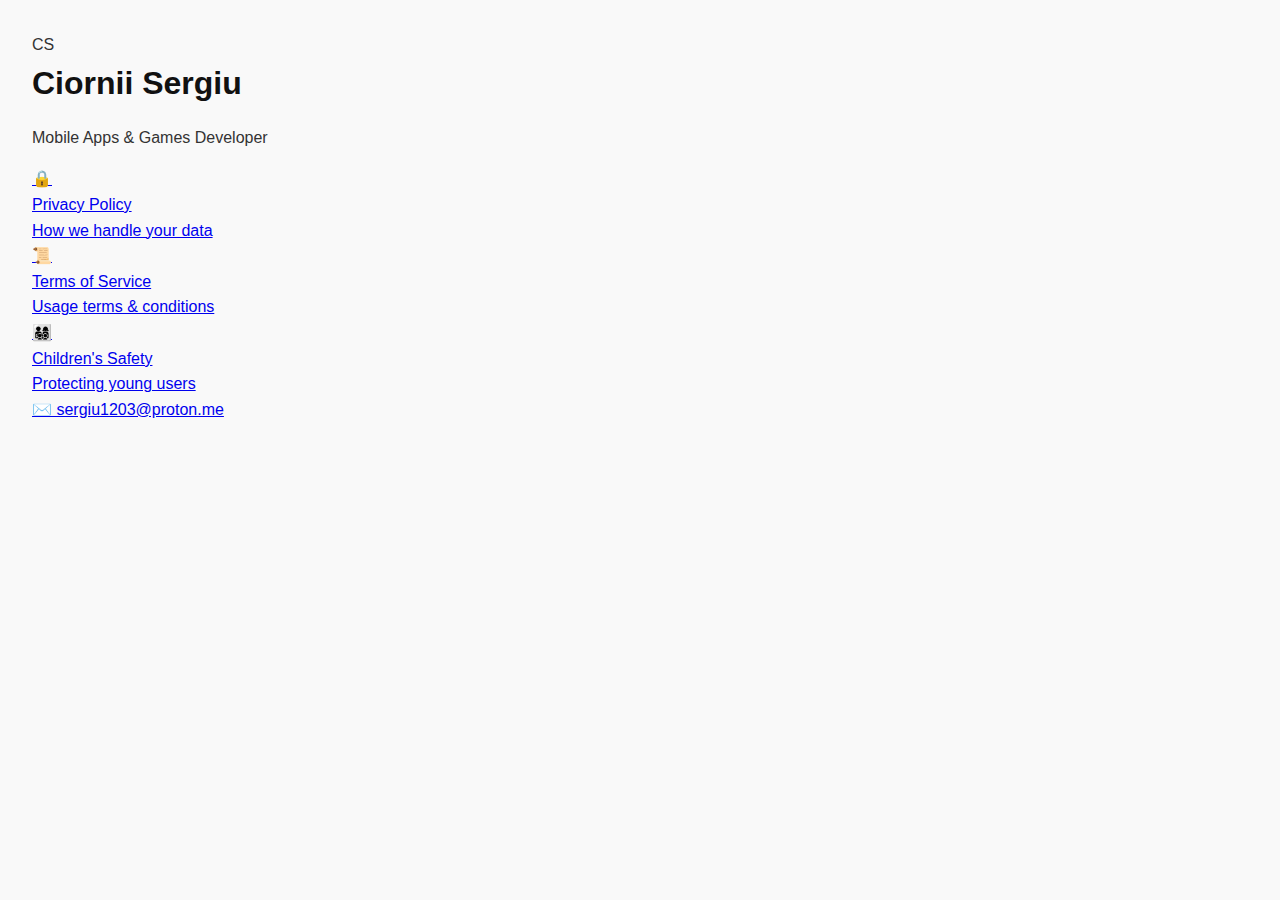
<file: index.html>
<!DOCTYPE html>
<html lang="en">
<head>
    <meta charset="UTF-8">
    <meta name="viewport" content="width=device-width, initial-scale=1.0">
    <title>Ciornii Sergiu - App Developer</title>
    <link rel="stylesheet" href="style.css">
    <link rel="icon" href="data:image/svg+xml,<svg xmlns='http://www.w3.org/2000/svg' viewBox='0 0 100 100'><text y='.9em' font-size='90'>🎮</text></svg>">
</head>
<body>
    <div class="landing">
        <div class="landing-content">
            <div class="avatar">CS</div>
            <h1>Ciornii Sergiu</h1>
            <p class="tagline">Mobile Apps & Games Developer</p>

            <div class="nav-cards">
                <a href="privacy.html" class="nav-card">
                    <div class="icon">🔒</div>
                    <div class="title">Privacy Policy</div>
                    <div class="desc">How we handle your data</div>
                </a>
                <a href="terms.html" class="nav-card">
                    <div class="icon">📜</div>
                    <div class="title">Terms of Service</div>
                    <div class="desc">Usage terms & conditions</div>
                </a>
                <a href="children-safety.html" class="nav-card">
                    <div class="icon">👨‍👩‍👧‍👦</div>
                    <div class="title">Children's Safety</div>
                    <div class="desc">Protecting young users</div>
                </a>
            </div>

            <a href="mailto:sergiu1203@proton.me" class="contact-link">
                <span>✉️</span>
                sergiu1203@proton.me
            </a>
        </div>
    </div>
</body>
</html>
</file>
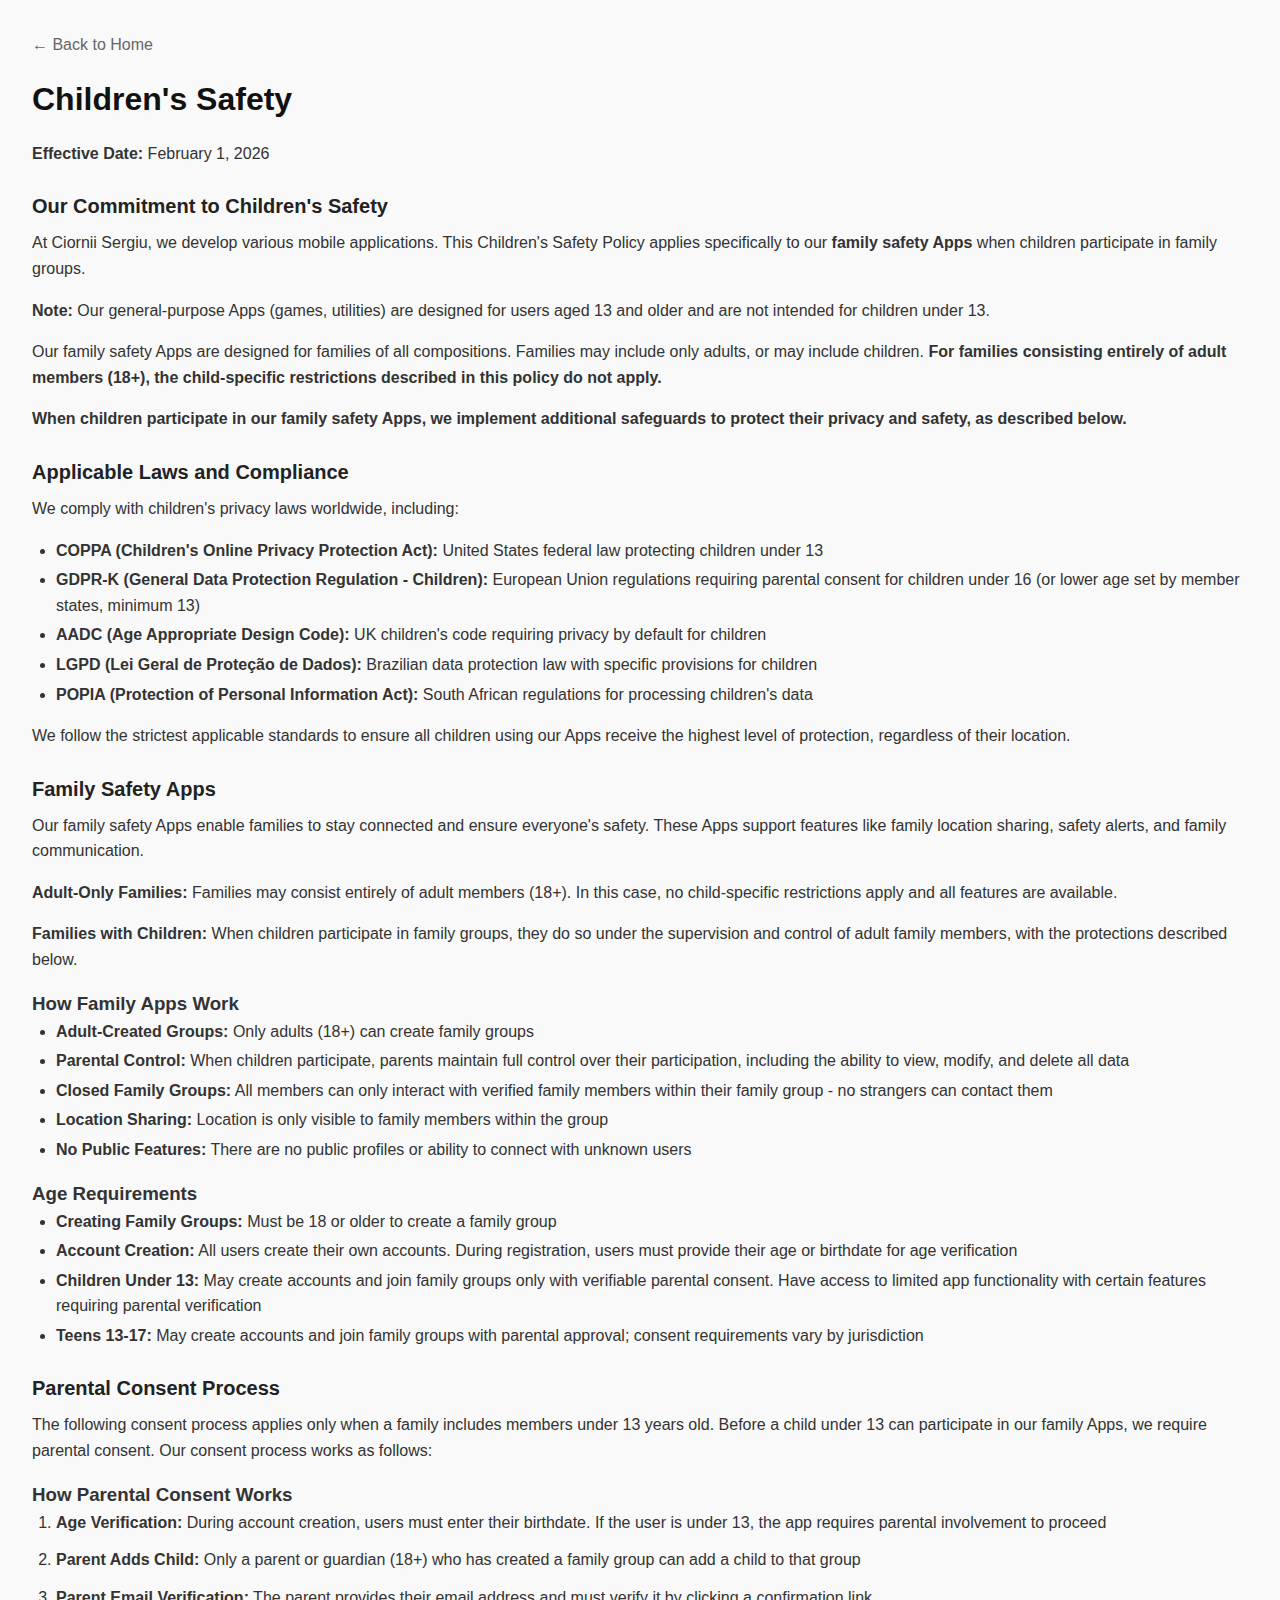
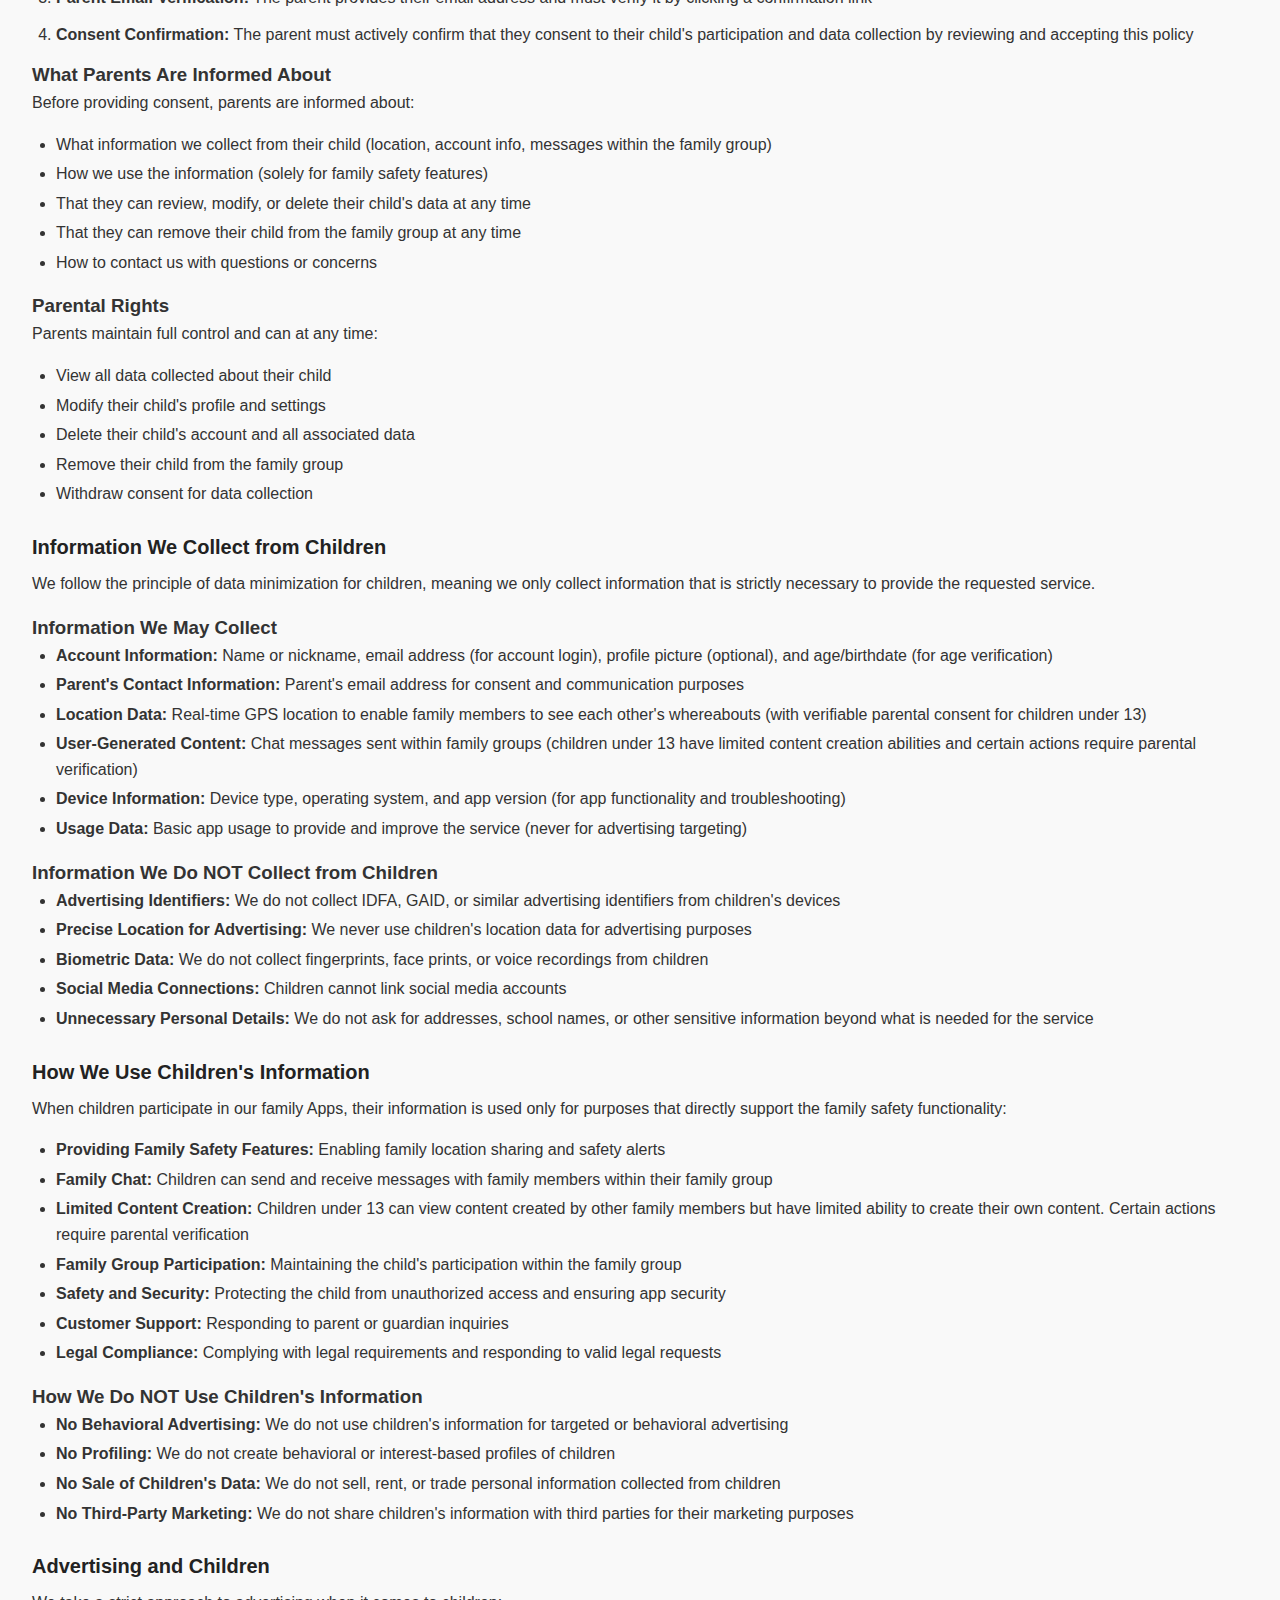
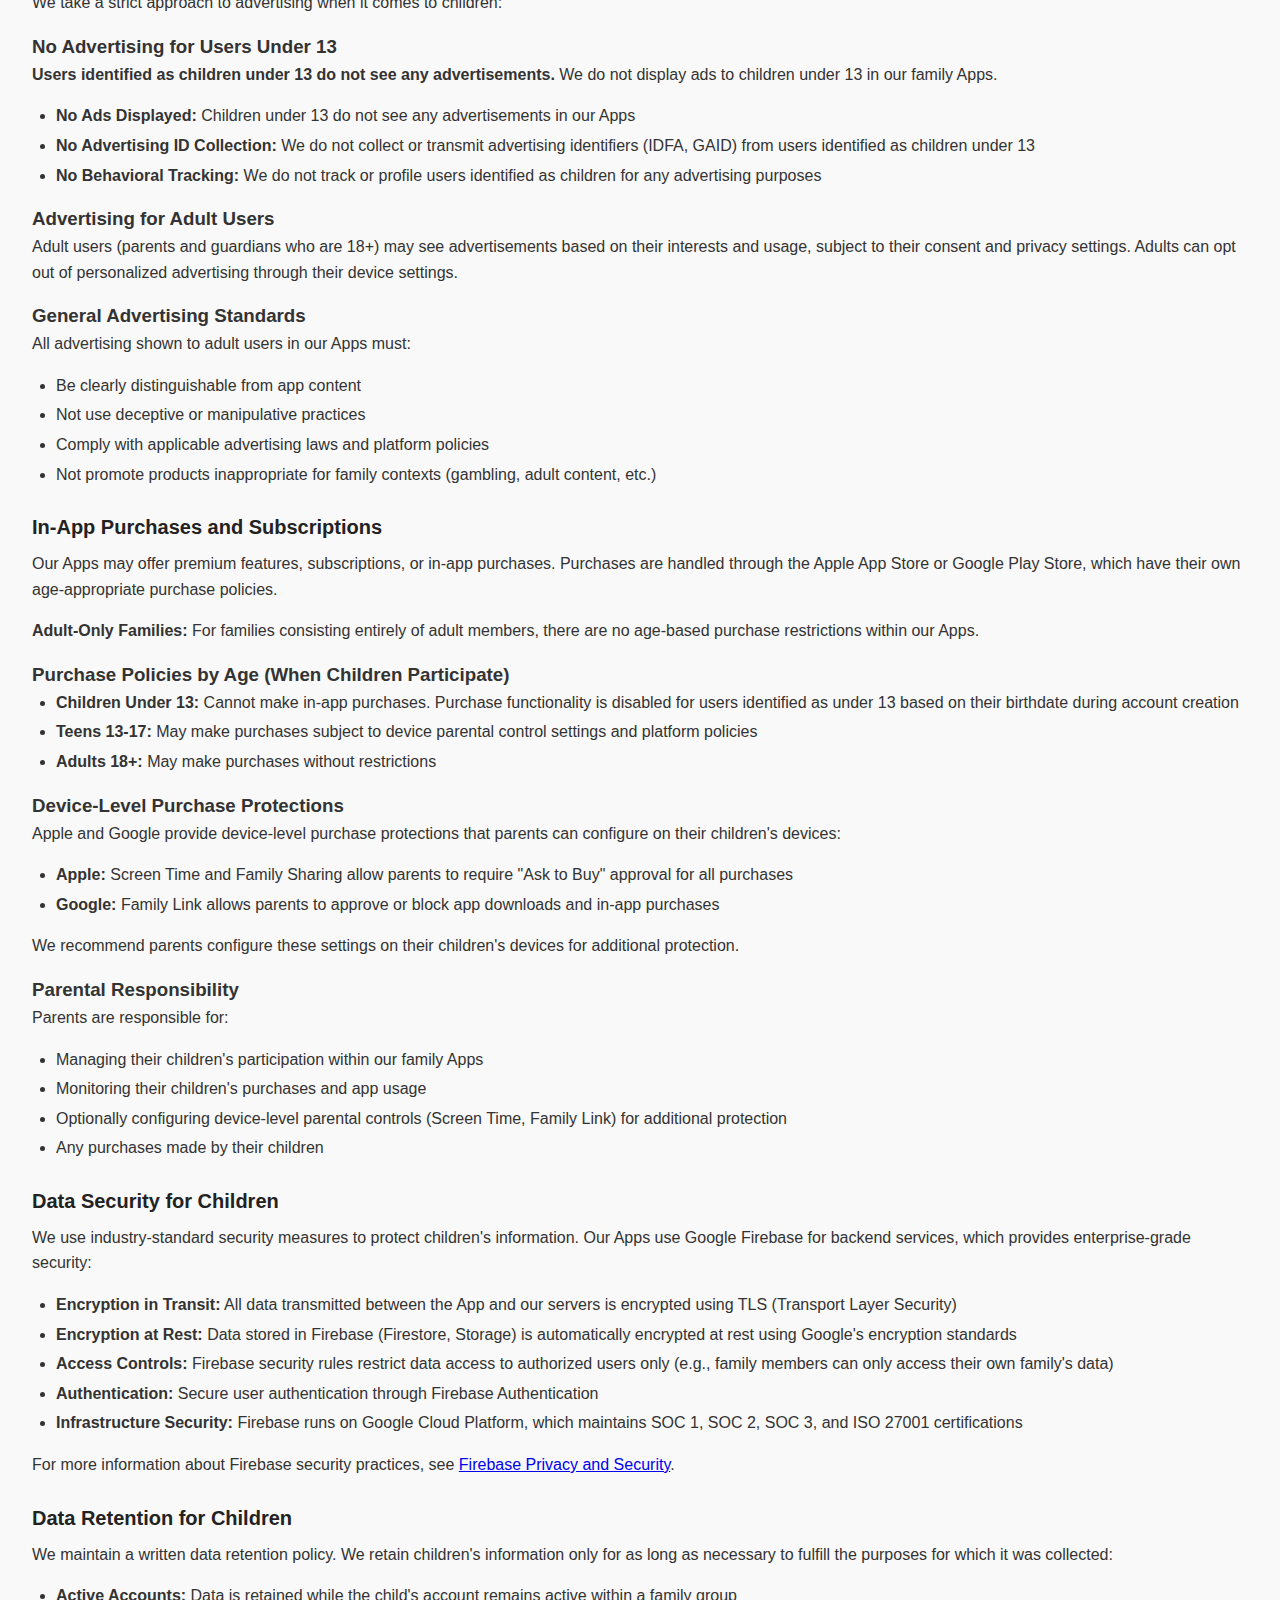
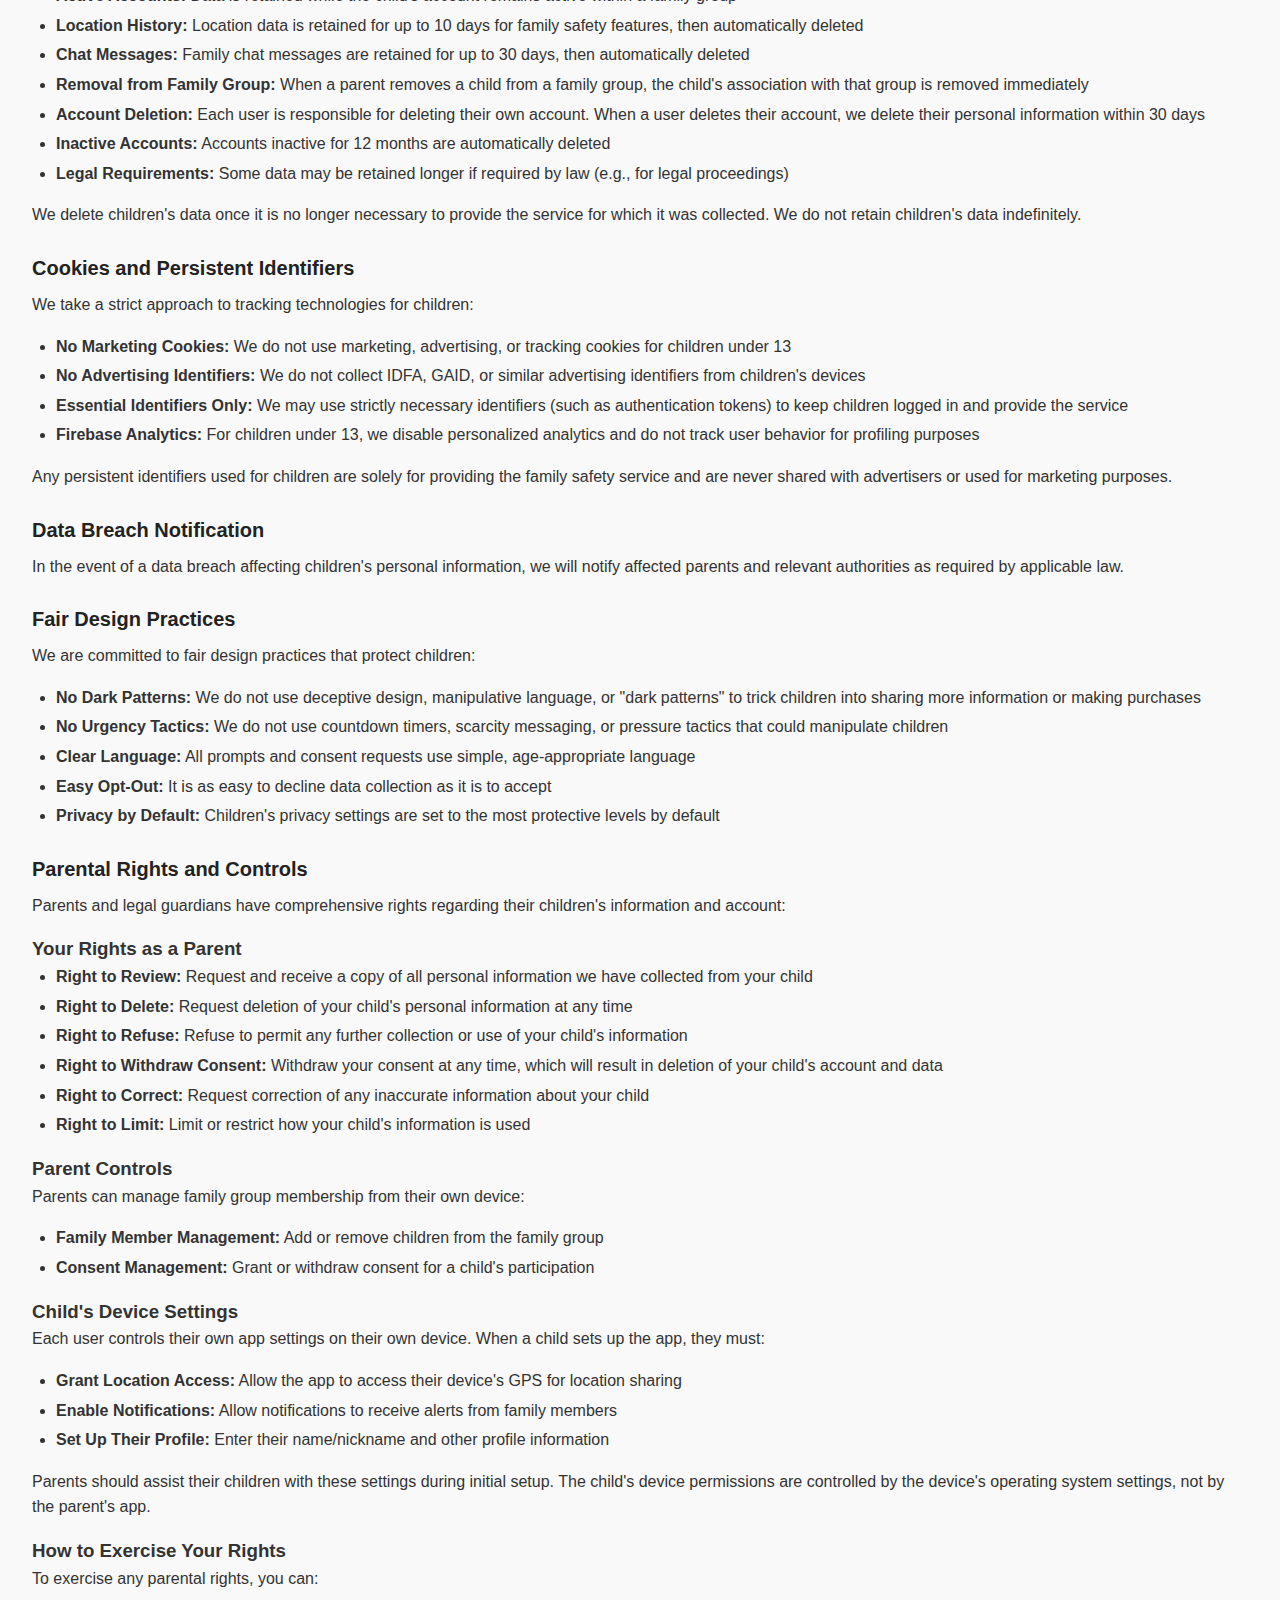
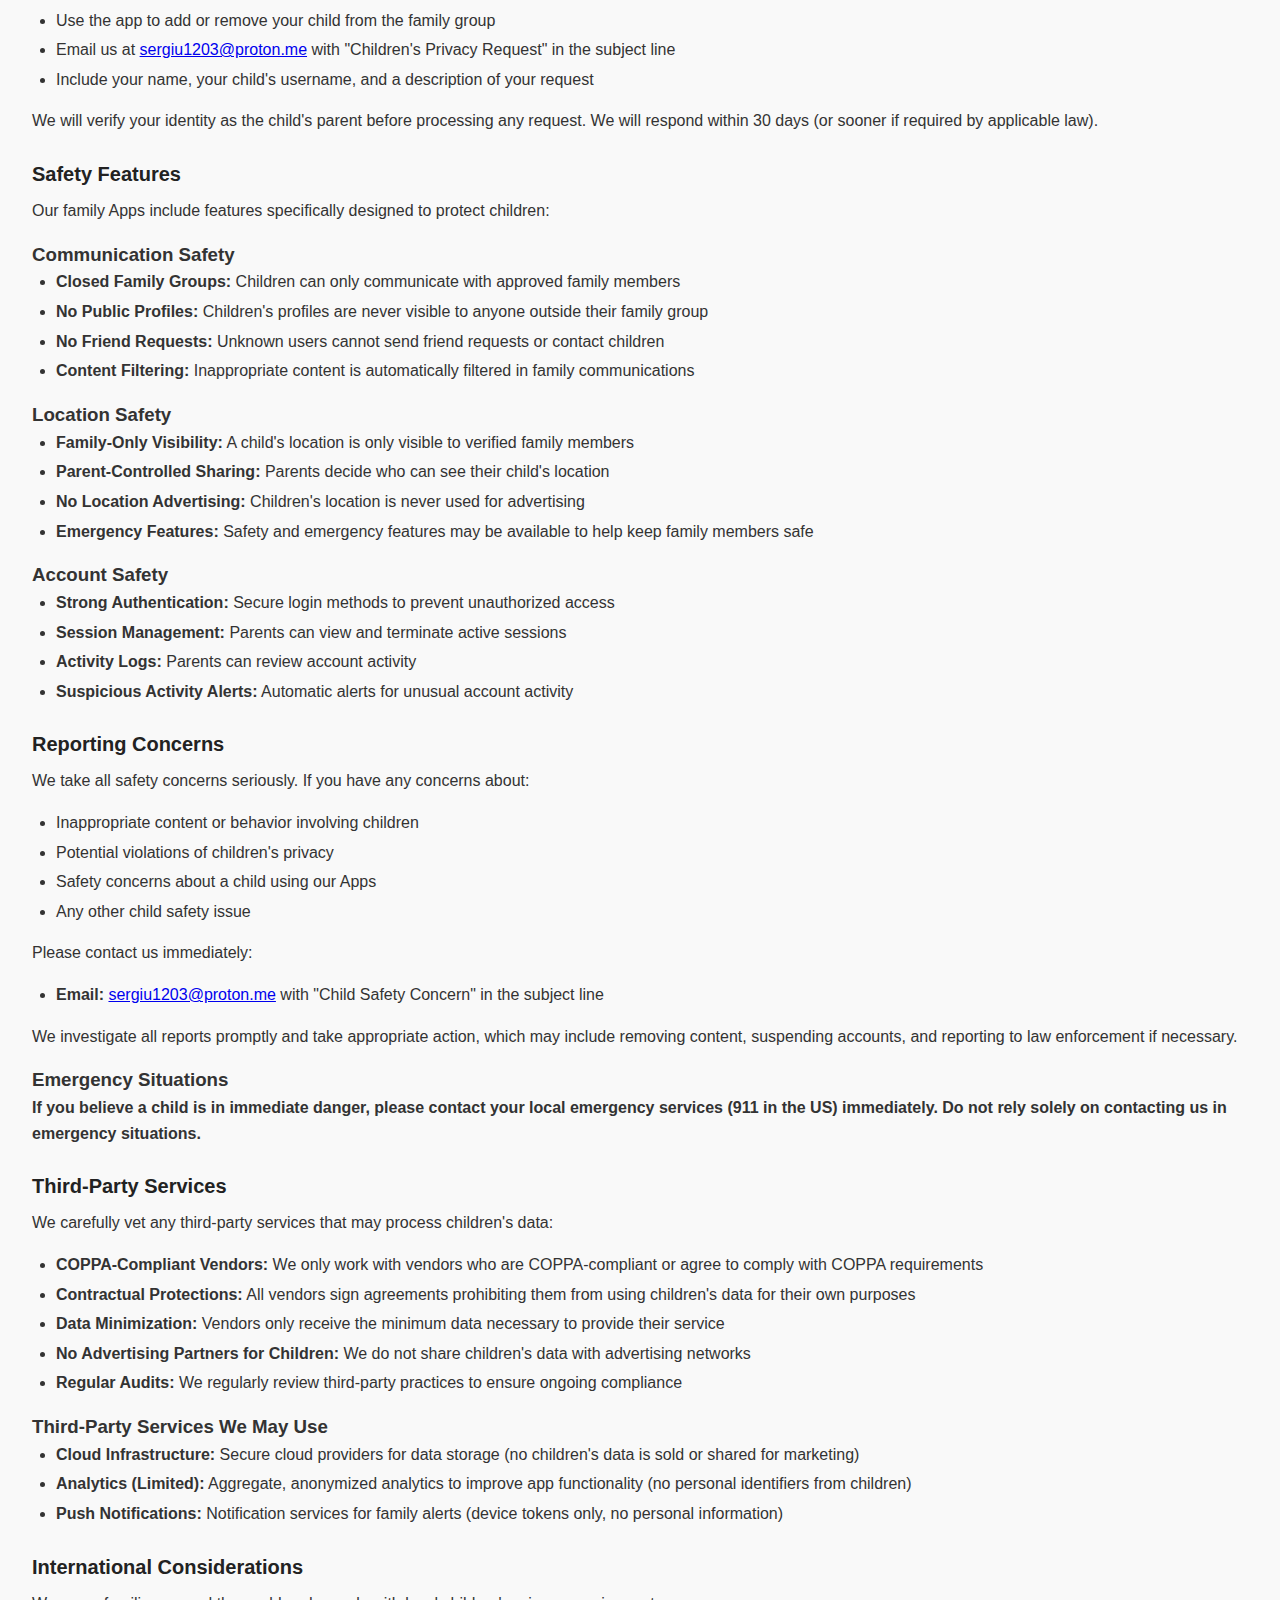
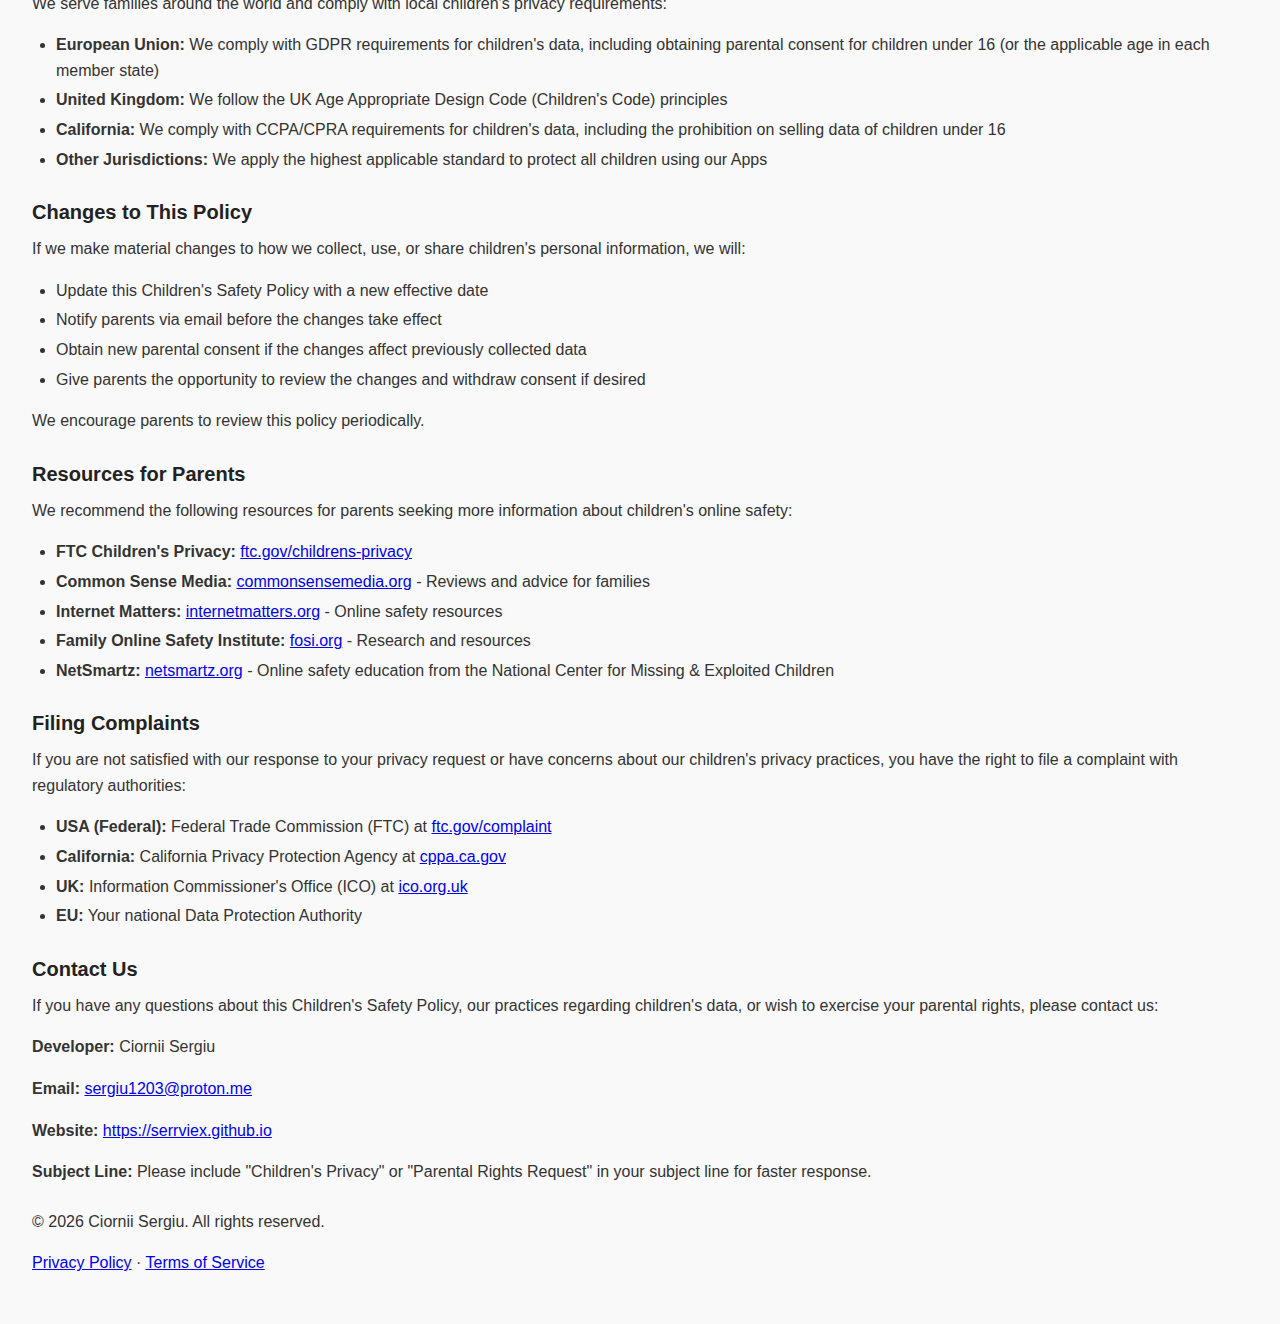
<file: children-safety.html>
<!DOCTYPE html>
<html lang="en">
<head>
    <meta charset="UTF-8">
    <meta name="viewport" content="width=device-width, initial-scale=1.0">
    <title>Children's Safety - Ciornii Sergiu</title>
    <link rel="stylesheet" href="style.css">
    <link rel="icon" href="data:image/svg+xml,<svg xmlns='http://www.w3.org/2000/svg' viewBox='0 0 100 100'><text y='.9em' font-size='90'>👨‍👩‍👧‍👦</text></svg>">
</head>
<body>
    <div class="legal-page">
        <div class="legal-container">
            <header class="legal-header">
                <a href="index.html" class="back-link">← Back to Home</a>
                <h1>Children's Safety</h1>
                <p class="effective-date"><strong>Effective Date:</strong> February 1, 2026</p>
            </header>

            <div class="legal-content">
                <section>
                    <h2>Our Commitment to Children's Safety</h2>
                    <p>At Ciornii Sergiu, we develop various mobile applications. This Children's Safety Policy applies specifically to our <strong>family safety Apps</strong> when children participate in family groups.</p>
                    <p><strong>Note:</strong> Our general-purpose Apps (games, utilities) are designed for users aged 13 and older and are not intended for children under 13.</p>
                    <p>Our family safety Apps are designed for families of all compositions. Families may include only adults, or may include children. <strong>For families consisting entirely of adult members (18+), the child-specific restrictions described in this policy do not apply.</strong></p>
                    <p><strong>When children participate in our family safety Apps, we implement additional safeguards to protect their privacy and safety, as described below.</strong></p>
                </section>

                <section>
                    <h2>Applicable Laws and Compliance</h2>
                    <p>We comply with children's privacy laws worldwide, including:</p>
                    <ul>
                        <li><strong>COPPA (Children's Online Privacy Protection Act):</strong> United States federal law protecting children under 13</li>
                        <li><strong>GDPR-K (General Data Protection Regulation - Children):</strong> European Union regulations requiring parental consent for children under 16 (or lower age set by member states, minimum 13)</li>
                        <li><strong>AADC (Age Appropriate Design Code):</strong> UK children's code requiring privacy by default for children</li>
                        <li><strong>LGPD (Lei Geral de Proteção de Dados):</strong> Brazilian data protection law with specific provisions for children</li>
                        <li><strong>POPIA (Protection of Personal Information Act):</strong> South African regulations for processing children's data</li>
                    </ul>
                    <p>We follow the strictest applicable standards to ensure all children using our Apps receive the highest level of protection, regardless of their location.</p>
                </section>

                <section>
                    <h2>Family Safety Apps</h2>
                    <p>Our family safety Apps enable families to stay connected and ensure everyone's safety. These Apps support features like family location sharing, safety alerts, and family communication.</p>
                    <p><strong>Adult-Only Families:</strong> Families may consist entirely of adult members (18+). In this case, no child-specific restrictions apply and all features are available.</p>
                    <p><strong>Families with Children:</strong> When children participate in family groups, they do so under the supervision and control of adult family members, with the protections described below.</p>

                    <h3>How Family Apps Work</h3>
                    <ul>
                        <li><strong>Adult-Created Groups:</strong> Only adults (18+) can create family groups</li>
                        <li><strong>Parental Control:</strong> When children participate, parents maintain full control over their participation, including the ability to view, modify, and delete all data</li>
                        <li><strong>Closed Family Groups:</strong> All members can only interact with verified family members within their family group - no strangers can contact them</li>
                        <li><strong>Location Sharing:</strong> Location is only visible to family members within the group</li>
                        <li><strong>No Public Features:</strong> There are no public profiles or ability to connect with unknown users</li>
                    </ul>

                    <h3>Age Requirements</h3>
                    <ul>
                        <li><strong>Creating Family Groups:</strong> Must be 18 or older to create a family group</li>
                        <li><strong>Account Creation:</strong> All users create their own accounts. During registration, users must provide their age or birthdate for age verification</li>
                        <li><strong>Children Under 13:</strong> May create accounts and join family groups only with verifiable parental consent. Have access to limited app functionality with certain features requiring parental verification</li>
                        <li><strong>Teens 13-17:</strong> May create accounts and join family groups with parental approval; consent requirements vary by jurisdiction</li>
                    </ul>
                </section>

                <section>
                    <h2>Parental Consent Process</h2>
                    <p>The following consent process applies only when a family includes members under 13 years old. Before a child under 13 can participate in our family Apps, we require parental consent. Our consent process works as follows:</p>

                    <h3>How Parental Consent Works</h3>
                    <ol style="list-style: decimal; padding-left: 1.5rem;">
                        <li style="margin-bottom: 0.75rem;"><strong>Age Verification:</strong> During account creation, users must enter their birthdate. If the user is under 13, the app requires parental involvement to proceed</li>
                        <li style="margin-bottom: 0.75rem;"><strong>Parent Adds Child:</strong> Only a parent or guardian (18+) who has created a family group can add a child to that group</li>
                        <li style="margin-bottom: 0.75rem;"><strong>Parent Email Verification:</strong> The parent provides their email address and must verify it by clicking a confirmation link</li>
                        <li style="margin-bottom: 0.75rem;"><strong>Consent Confirmation:</strong> The parent must actively confirm that they consent to their child's participation and data collection by reviewing and accepting this policy</li>
                    </ol>

                    <h3>What Parents Are Informed About</h3>
                    <p>Before providing consent, parents are informed about:</p>
                    <ul>
                        <li>What information we collect from their child (location, account info, messages within the family group)</li>
                        <li>How we use the information (solely for family safety features)</li>
                        <li>That they can review, modify, or delete their child's data at any time</li>
                        <li>That they can remove their child from the family group at any time</li>
                        <li>How to contact us with questions or concerns</li>
                    </ul>

                    <h3>Parental Rights</h3>
                    <p>Parents maintain full control and can at any time:</p>
                    <ul>
                        <li>View all data collected about their child</li>
                        <li>Modify their child's profile and settings</li>
                        <li>Delete their child's account and all associated data</li>
                        <li>Remove their child from the family group</li>
                        <li>Withdraw consent for data collection</li>
                    </ul>
                </section>

                <section>
                    <h2>Information We Collect from Children</h2>
                    <p>We follow the principle of data minimization for children, meaning we only collect information that is strictly necessary to provide the requested service.</p>

                    <h3>Information We May Collect</h3>
                    <ul>
                        <li><strong>Account Information:</strong> Name or nickname, email address (for account login), profile picture (optional), and age/birthdate (for age verification)</li>
                        <li><strong>Parent's Contact Information:</strong> Parent's email address for consent and communication purposes</li>
                        <li><strong>Location Data:</strong> Real-time GPS location to enable family members to see each other's whereabouts (with verifiable parental consent for children under 13)</li>
                        <li><strong>User-Generated Content:</strong> Chat messages sent within family groups (children under 13 have limited content creation abilities and certain actions require parental verification)</li>
                        <li><strong>Device Information:</strong> Device type, operating system, and app version (for app functionality and troubleshooting)</li>
                        <li><strong>Usage Data:</strong> Basic app usage to provide and improve the service (never for advertising targeting)</li>
                    </ul>

                    <h3>Information We Do NOT Collect from Children</h3>
                    <ul>
                        <li><strong>Advertising Identifiers:</strong> We do not collect IDFA, GAID, or similar advertising identifiers from children's devices</li>
                        <li><strong>Precise Location for Advertising:</strong> We never use children's location data for advertising purposes</li>
                        <li><strong>Biometric Data:</strong> We do not collect fingerprints, face prints, or voice recordings from children</li>
                        <li><strong>Social Media Connections:</strong> Children cannot link social media accounts</li>
                        <li><strong>Unnecessary Personal Details:</strong> We do not ask for addresses, school names, or other sensitive information beyond what is needed for the service</li>
                    </ul>
                </section>

                <section>
                    <h2>How We Use Children's Information</h2>
                    <p>When children participate in our family Apps, their information is used only for purposes that directly support the family safety functionality:</p>
                    <ul>
                        <li><strong>Providing Family Safety Features:</strong> Enabling family location sharing and safety alerts</li>
                        <li><strong>Family Chat:</strong> Children can send and receive messages with family members within their family group</li>
                        <li><strong>Limited Content Creation:</strong> Children under 13 can view content created by other family members but have limited ability to create their own content. Certain actions require parental verification</li>
                        <li><strong>Family Group Participation:</strong> Maintaining the child's participation within the family group</li>
                        <li><strong>Safety and Security:</strong> Protecting the child from unauthorized access and ensuring app security</li>
                        <li><strong>Customer Support:</strong> Responding to parent or guardian inquiries</li>
                        <li><strong>Legal Compliance:</strong> Complying with legal requirements and responding to valid legal requests</li>
                    </ul>

                    <h3>How We Do NOT Use Children's Information</h3>
                    <ul>
                        <li><strong>No Behavioral Advertising:</strong> We do not use children's information for targeted or behavioral advertising</li>
                        <li><strong>No Profiling:</strong> We do not create behavioral or interest-based profiles of children</li>
                        <li><strong>No Sale of Children's Data:</strong> We do not sell, rent, or trade personal information collected from children</li>
                        <li><strong>No Third-Party Marketing:</strong> We do not share children's information with third parties for their marketing purposes</li>
                    </ul>
                </section>

                <section>
                    <h2>Advertising and Children</h2>
                    <p>We take a strict approach to advertising when it comes to children:</p>

                    <h3>No Advertising for Users Under 13</h3>
                    <p><strong>Users identified as children under 13 do not see any advertisements.</strong> We do not display ads to children under 13 in our family Apps.</p>
                    <ul>
                        <li><strong>No Ads Displayed:</strong> Children under 13 do not see any advertisements in our Apps</li>
                        <li><strong>No Advertising ID Collection:</strong> We do not collect or transmit advertising identifiers (IDFA, GAID) from users identified as children under 13</li>
                        <li><strong>No Behavioral Tracking:</strong> We do not track or profile users identified as children for any advertising purposes</li>
                    </ul>

                    <h3>Advertising for Adult Users</h3>
                    <p>Adult users (parents and guardians who are 18+) may see advertisements based on their interests and usage, subject to their consent and privacy settings. Adults can opt out of personalized advertising through their device settings.</p>

                    <h3>General Advertising Standards</h3>
                    <p>All advertising shown to adult users in our Apps must:</p>
                    <ul>
                        <li>Be clearly distinguishable from app content</li>
                        <li>Not use deceptive or manipulative practices</li>
                        <li>Comply with applicable advertising laws and platform policies</li>
                        <li>Not promote products inappropriate for family contexts (gambling, adult content, etc.)</li>
                    </ul>
                </section>

                <section>
                    <h2>In-App Purchases and Subscriptions</h2>
                    <p>Our Apps may offer premium features, subscriptions, or in-app purchases. Purchases are handled through the Apple App Store or Google Play Store, which have their own age-appropriate purchase policies.</p>
                    <p><strong>Adult-Only Families:</strong> For families consisting entirely of adult members, there are no age-based purchase restrictions within our Apps.</p>

                    <h3>Purchase Policies by Age (When Children Participate)</h3>
                    <ul>
                        <li><strong>Children Under 13:</strong> Cannot make in-app purchases. Purchase functionality is disabled for users identified as under 13 based on their birthdate during account creation</li>
                        <li><strong>Teens 13-17:</strong> May make purchases subject to device parental control settings and platform policies</li>
                        <li><strong>Adults 18+:</strong> May make purchases without restrictions</li>
                    </ul>

                    <h3>Device-Level Purchase Protections</h3>
                    <p>Apple and Google provide device-level purchase protections that parents can configure on their children's devices:</p>
                    <ul>
                        <li><strong>Apple:</strong> Screen Time and Family Sharing allow parents to require "Ask to Buy" approval for all purchases</li>
                        <li><strong>Google:</strong> Family Link allows parents to approve or block app downloads and in-app purchases</li>
                    </ul>
                    <p>We recommend parents configure these settings on their children's devices for additional protection.</p>

                    <h3>Parental Responsibility</h3>
                    <p>Parents are responsible for:</p>
                    <ul>
                        <li>Managing their children's participation within our family Apps</li>
                        <li>Monitoring their children's purchases and app usage</li>
                        <li>Optionally configuring device-level parental controls (Screen Time, Family Link) for additional protection</li>
                        <li>Any purchases made by their children</li>
                    </ul>
                </section>

                <section>
                    <h2>Data Security for Children</h2>
                    <p>We use industry-standard security measures to protect children's information. Our Apps use Google Firebase for backend services, which provides enterprise-grade security:</p>
                    <ul>
                        <li><strong>Encryption in Transit:</strong> All data transmitted between the App and our servers is encrypted using TLS (Transport Layer Security)</li>
                        <li><strong>Encryption at Rest:</strong> Data stored in Firebase (Firestore, Storage) is automatically encrypted at rest using Google's encryption standards</li>
                        <li><strong>Access Controls:</strong> Firebase security rules restrict data access to authorized users only (e.g., family members can only access their own family's data)</li>
                        <li><strong>Authentication:</strong> Secure user authentication through Firebase Authentication</li>
                        <li><strong>Infrastructure Security:</strong> Firebase runs on Google Cloud Platform, which maintains SOC 1, SOC 2, SOC 3, and ISO 27001 certifications</li>
                    </ul>
                    <p>For more information about Firebase security practices, see <a href="https://firebase.google.com/support/privacy" target="_blank">Firebase Privacy and Security</a>.</p>
                </section>

                <section>
                    <h2>Data Retention for Children</h2>
                    <p>We maintain a written data retention policy. We retain children's information only for as long as necessary to fulfill the purposes for which it was collected:</p>
                    <ul>
                        <li><strong>Active Accounts:</strong> Data is retained while the child's account remains active within a family group</li>
                        <li><strong>Location History:</strong> Location data is retained for up to 10 days for family safety features, then automatically deleted</li>
                        <li><strong>Chat Messages:</strong> Family chat messages are retained for up to 30 days, then automatically deleted</li>
                        <li><strong>Removal from Family Group:</strong> When a parent removes a child from a family group, the child's association with that group is removed immediately</li>
                        <li><strong>Account Deletion:</strong> Each user is responsible for deleting their own account. When a user deletes their account, we delete their personal information within 30 days</li>
                        <li><strong>Inactive Accounts:</strong> Accounts inactive for 12 months are automatically deleted</li>
                        <li><strong>Legal Requirements:</strong> Some data may be retained longer if required by law (e.g., for legal proceedings)</li>
                    </ul>
                    <p>We delete children's data once it is no longer necessary to provide the service for which it was collected. We do not retain children's data indefinitely.</p>
                </section>

                <section>
                    <h2>Cookies and Persistent Identifiers</h2>
                    <p>We take a strict approach to tracking technologies for children:</p>
                    <ul>
                        <li><strong>No Marketing Cookies:</strong> We do not use marketing, advertising, or tracking cookies for children under 13</li>
                        <li><strong>No Advertising Identifiers:</strong> We do not collect IDFA, GAID, or similar advertising identifiers from children's devices</li>
                        <li><strong>Essential Identifiers Only:</strong> We may use strictly necessary identifiers (such as authentication tokens) to keep children logged in and provide the service</li>
                        <li><strong>Firebase Analytics:</strong> For children under 13, we disable personalized analytics and do not track user behavior for profiling purposes</li>
                    </ul>
                    <p>Any persistent identifiers used for children are solely for providing the family safety service and are never shared with advertisers or used for marketing purposes.</p>
                </section>

                <section>
                    <h2>Data Breach Notification</h2>
                    <p>In the event of a data breach affecting children's personal information, we will notify affected parents and relevant authorities as required by applicable law.</p>
                </section>

                <section>
                    <h2>Fair Design Practices</h2>
                    <p>We are committed to fair design practices that protect children:</p>
                    <ul>
                        <li><strong>No Dark Patterns:</strong> We do not use deceptive design, manipulative language, or "dark patterns" to trick children into sharing more information or making purchases</li>
                        <li><strong>No Urgency Tactics:</strong> We do not use countdown timers, scarcity messaging, or pressure tactics that could manipulate children</li>
                        <li><strong>Clear Language:</strong> All prompts and consent requests use simple, age-appropriate language</li>
                        <li><strong>Easy Opt-Out:</strong> It is as easy to decline data collection as it is to accept</li>
                        <li><strong>Privacy by Default:</strong> Children's privacy settings are set to the most protective levels by default</li>
                    </ul>
                </section>

                <section>
                    <h2>Parental Rights and Controls</h2>
                    <p>Parents and legal guardians have comprehensive rights regarding their children's information and account:</p>

                    <h3>Your Rights as a Parent</h3>
                    <ul>
                        <li><strong>Right to Review:</strong> Request and receive a copy of all personal information we have collected from your child</li>
                        <li><strong>Right to Delete:</strong> Request deletion of your child's personal information at any time</li>
                        <li><strong>Right to Refuse:</strong> Refuse to permit any further collection or use of your child's information</li>
                        <li><strong>Right to Withdraw Consent:</strong> Withdraw your consent at any time, which will result in deletion of your child's account and data</li>
                        <li><strong>Right to Correct:</strong> Request correction of any inaccurate information about your child</li>
                        <li><strong>Right to Limit:</strong> Limit or restrict how your child's information is used</li>
                    </ul>

                    <h3>Parent Controls</h3>
                    <p>Parents can manage family group membership from their own device:</p>
                    <ul>
                        <li><strong>Family Member Management:</strong> Add or remove children from the family group</li>
                        <li><strong>Consent Management:</strong> Grant or withdraw consent for a child's participation</li>
                    </ul>

                    <h3>Child's Device Settings</h3>
                    <p>Each user controls their own app settings on their own device. When a child sets up the app, they must:</p>
                    <ul>
                        <li><strong>Grant Location Access:</strong> Allow the app to access their device's GPS for location sharing</li>
                        <li><strong>Enable Notifications:</strong> Allow notifications to receive alerts from family members</li>
                        <li><strong>Set Up Their Profile:</strong> Enter their name/nickname and other profile information</li>
                    </ul>
                    <p>Parents should assist their children with these settings during initial setup. The child's device permissions are controlled by the device's operating system settings, not by the parent's app.</p>

                    <h3>How to Exercise Your Rights</h3>
                    <p>To exercise any parental rights, you can:</p>
                    <ul>
                        <li>Use the app to add or remove your child from the family group</li>
                        <li>Email us at <a href="mailto:sergiu1203@proton.me">sergiu1203@proton.me</a> with "Children's Privacy Request" in the subject line</li>
                        <li>Include your name, your child's username, and a description of your request</li>
                    </ul>
                    <p>We will verify your identity as the child's parent before processing any request. We will respond within 30 days (or sooner if required by applicable law).</p>
                </section>

                <section>
                    <h2>Safety Features</h2>
                    <p>Our family Apps include features specifically designed to protect children:</p>

                    <h3>Communication Safety</h3>
                    <ul>
                        <li><strong>Closed Family Groups:</strong> Children can only communicate with approved family members</li>
                        <li><strong>No Public Profiles:</strong> Children's profiles are never visible to anyone outside their family group</li>
                        <li><strong>No Friend Requests:</strong> Unknown users cannot send friend requests or contact children</li>
                        <li><strong>Content Filtering:</strong> Inappropriate content is automatically filtered in family communications</li>
                    </ul>

                    <h3>Location Safety</h3>
                    <ul>
                        <li><strong>Family-Only Visibility:</strong> A child's location is only visible to verified family members</li>
                        <li><strong>Parent-Controlled Sharing:</strong> Parents decide who can see their child's location</li>
                        <li><strong>No Location Advertising:</strong> Children's location is never used for advertising</li>
                        <li><strong>Emergency Features:</strong> Safety and emergency features may be available to help keep family members safe</li>
                    </ul>

                    <h3>Account Safety</h3>
                    <ul>
                        <li><strong>Strong Authentication:</strong> Secure login methods to prevent unauthorized access</li>
                        <li><strong>Session Management:</strong> Parents can view and terminate active sessions</li>
                        <li><strong>Activity Logs:</strong> Parents can review account activity</li>
                        <li><strong>Suspicious Activity Alerts:</strong> Automatic alerts for unusual account activity</li>
                    </ul>
                </section>

                <section>
                    <h2>Reporting Concerns</h2>
                    <p>We take all safety concerns seriously. If you have any concerns about:</p>
                    <ul>
                        <li>Inappropriate content or behavior involving children</li>
                        <li>Potential violations of children's privacy</li>
                        <li>Safety concerns about a child using our Apps</li>
                        <li>Any other child safety issue</li>
                    </ul>
                    <p>Please contact us immediately:</p>
                    <ul>
                        <li><strong>Email:</strong> <a href="mailto:sergiu1203@proton.me">sergiu1203@proton.me</a> with "Child Safety Concern" in the subject line</li>
                    </ul>
                    <p>We investigate all reports promptly and take appropriate action, which may include removing content, suspending accounts, and reporting to law enforcement if necessary.</p>

                    <h3>Emergency Situations</h3>
                    <p><strong>If you believe a child is in immediate danger, please contact your local emergency services (911 in the US) immediately. Do not rely solely on contacting us in emergency situations.</strong></p>
                </section>

                <section>
                    <h2>Third-Party Services</h2>
                    <p>We carefully vet any third-party services that may process children's data:</p>
                    <ul>
                        <li><strong>COPPA-Compliant Vendors:</strong> We only work with vendors who are COPPA-compliant or agree to comply with COPPA requirements</li>
                        <li><strong>Contractual Protections:</strong> All vendors sign agreements prohibiting them from using children's data for their own purposes</li>
                        <li><strong>Data Minimization:</strong> Vendors only receive the minimum data necessary to provide their service</li>
                        <li><strong>No Advertising Partners for Children:</strong> We do not share children's data with advertising networks</li>
                        <li><strong>Regular Audits:</strong> We regularly review third-party practices to ensure ongoing compliance</li>
                    </ul>

                    <h3>Third-Party Services We May Use</h3>
                    <ul>
                        <li><strong>Cloud Infrastructure:</strong> Secure cloud providers for data storage (no children's data is sold or shared for marketing)</li>
                        <li><strong>Analytics (Limited):</strong> Aggregate, anonymized analytics to improve app functionality (no personal identifiers from children)</li>
                        <li><strong>Push Notifications:</strong> Notification services for family alerts (device tokens only, no personal information)</li>
                    </ul>
                </section>

                <section>
                    <h2>International Considerations</h2>
                    <p>We serve families around the world and comply with local children's privacy requirements:</p>
                    <ul>
                        <li><strong>European Union:</strong> We comply with GDPR requirements for children's data, including obtaining parental consent for children under 16 (or the applicable age in each member state)</li>
                        <li><strong>United Kingdom:</strong> We follow the UK Age Appropriate Design Code (Children's Code) principles</li>
                        <li><strong>California:</strong> We comply with CCPA/CPRA requirements for children's data, including the prohibition on selling data of children under 16</li>
                        <li><strong>Other Jurisdictions:</strong> We apply the highest applicable standard to protect all children using our Apps</li>
                    </ul>
                </section>

                <section>
                    <h2>Changes to This Policy</h2>
                    <p>If we make material changes to how we collect, use, or share children's personal information, we will:</p>
                    <ul>
                        <li>Update this Children's Safety Policy with a new effective date</li>
                        <li>Notify parents via email before the changes take effect</li>
                        <li>Obtain new parental consent if the changes affect previously collected data</li>
                        <li>Give parents the opportunity to review the changes and withdraw consent if desired</li>
                    </ul>
                    <p>We encourage parents to review this policy periodically.</p>
                </section>

                <section>
                    <h2>Resources for Parents</h2>
                    <p>We recommend the following resources for parents seeking more information about children's online safety:</p>
                    <ul>
                        <li><strong>FTC Children's Privacy:</strong> <a href="https://www.ftc.gov/business-guidance/privacy-security/childrens-privacy" target="_blank">ftc.gov/childrens-privacy</a></li>
                        <li><strong>Common Sense Media:</strong> <a href="https://www.commonsensemedia.org" target="_blank">commonsensemedia.org</a> - Reviews and advice for families</li>
                        <li><strong>Internet Matters:</strong> <a href="https://www.internetmatters.org" target="_blank">internetmatters.org</a> - Online safety resources</li>
                        <li><strong>Family Online Safety Institute:</strong> <a href="https://www.fosi.org" target="_blank">fosi.org</a> - Research and resources</li>
                        <li><strong>NetSmartz:</strong> <a href="https://www.netsmartz.org" target="_blank">netsmartz.org</a> - Online safety education from the National Center for Missing & Exploited Children</li>
                    </ul>
                </section>

                <section>
                    <h2>Filing Complaints</h2>
                    <p>If you are not satisfied with our response to your privacy request or have concerns about our children's privacy practices, you have the right to file a complaint with regulatory authorities:</p>
                    <ul>
                        <li><strong>USA (Federal):</strong> Federal Trade Commission (FTC) at <a href="https://ftc.gov/complaint" target="_blank">ftc.gov/complaint</a></li>
                        <li><strong>California:</strong> California Privacy Protection Agency at <a href="https://cppa.ca.gov" target="_blank">cppa.ca.gov</a></li>
                        <li><strong>UK:</strong> Information Commissioner's Office (ICO) at <a href="https://ico.org.uk" target="_blank">ico.org.uk</a></li>
                        <li><strong>EU:</strong> Your national Data Protection Authority</li>
                    </ul>
                </section>

                <section>
                    <h2>Contact Us</h2>
                    <div class="contact-section">
                        <p>If you have any questions about this Children's Safety Policy, our practices regarding children's data, or wish to exercise your parental rights, please contact us:</p>
                        <p><strong>Developer:</strong> Ciornii Sergiu</p>
                        <p><strong>Email:</strong> <a href="mailto:sergiu1203@proton.me">sergiu1203@proton.me</a></p>
                        <p><strong>Website:</strong> <a href="https://serrviex.github.io">https://serrviex.github.io</a></p>
                        <p><strong>Subject Line:</strong> Please include "Children's Privacy" or "Parental Rights Request" in your subject line for faster response.</p>
                    </div>
                </section>
            </div>

            <footer class="legal-footer">
                <p>© 2026 Ciornii Sergiu. All rights reserved.</p>
                <p style="margin-top: 0.5rem;"><a href="privacy.html">Privacy Policy</a> · <a href="terms.html">Terms of Service</a></p>
            </footer>
        </div>
    </div>
</body>
</html>
</file>
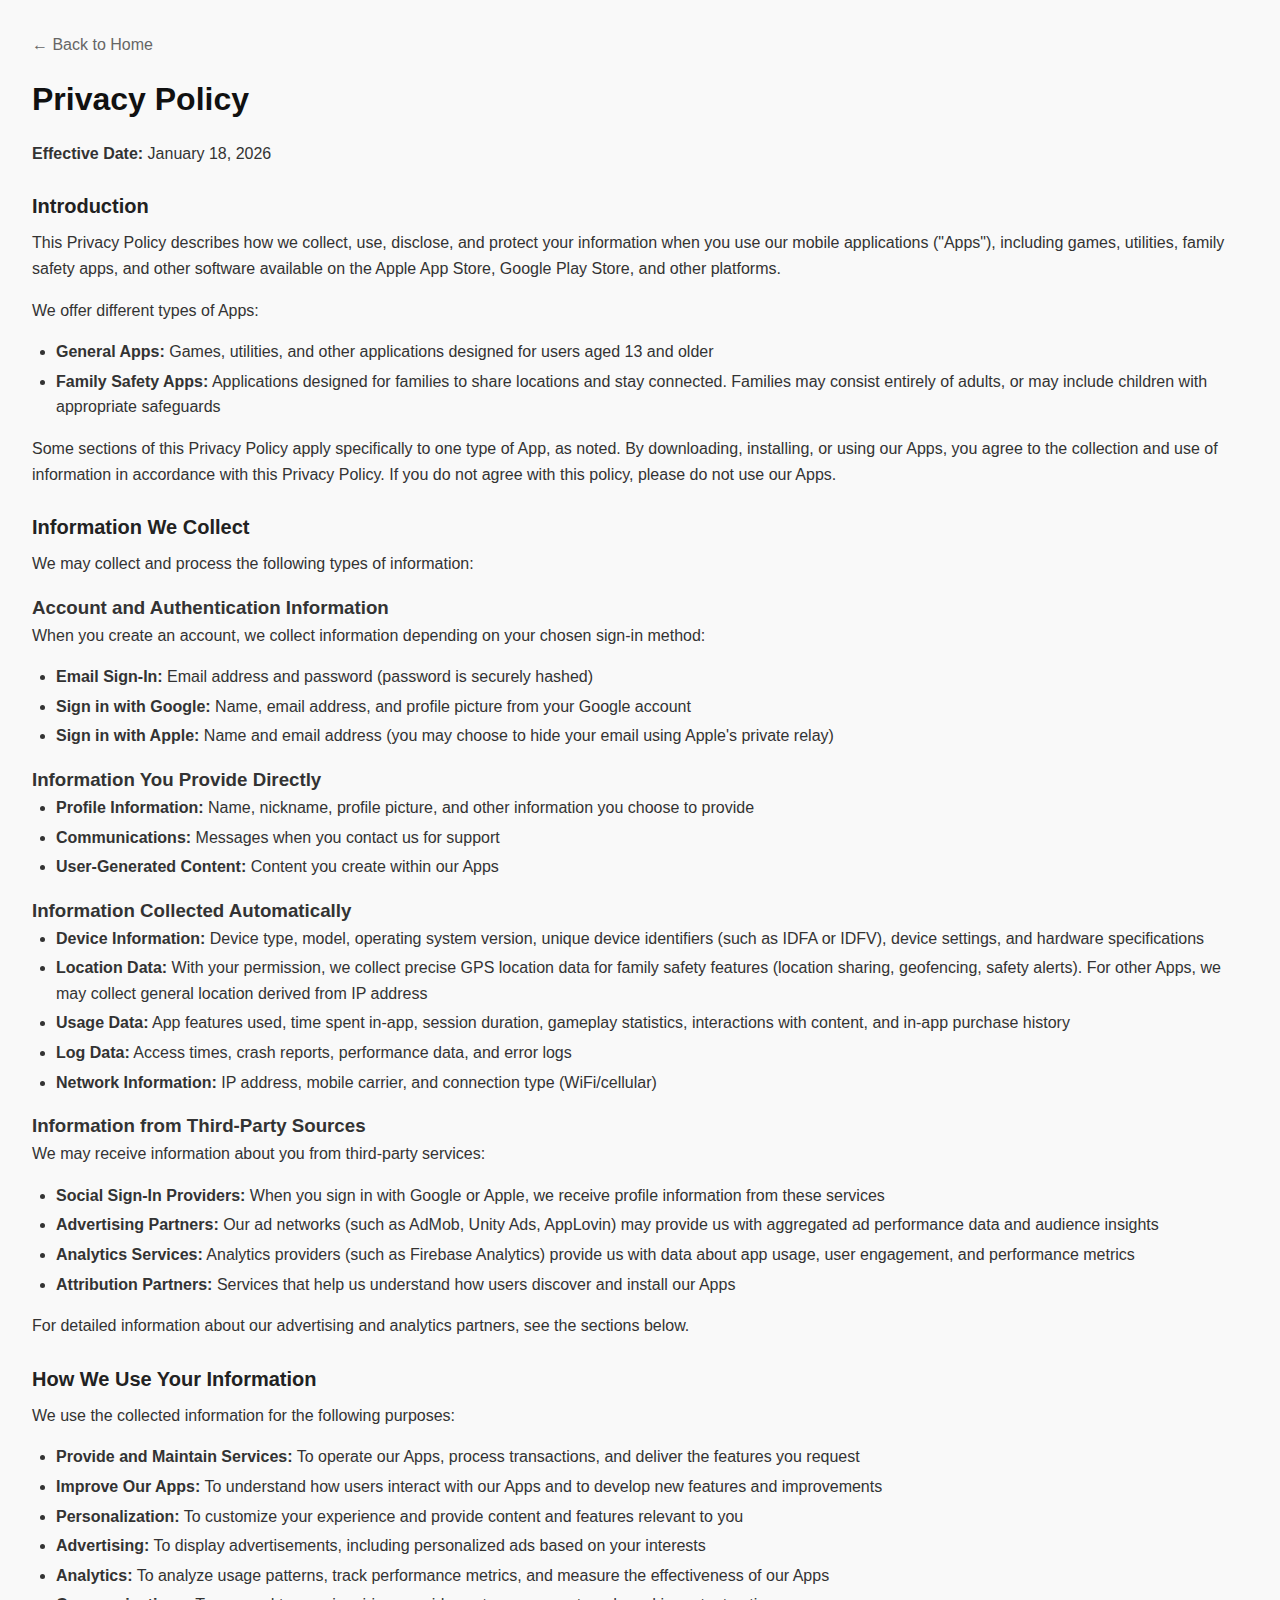
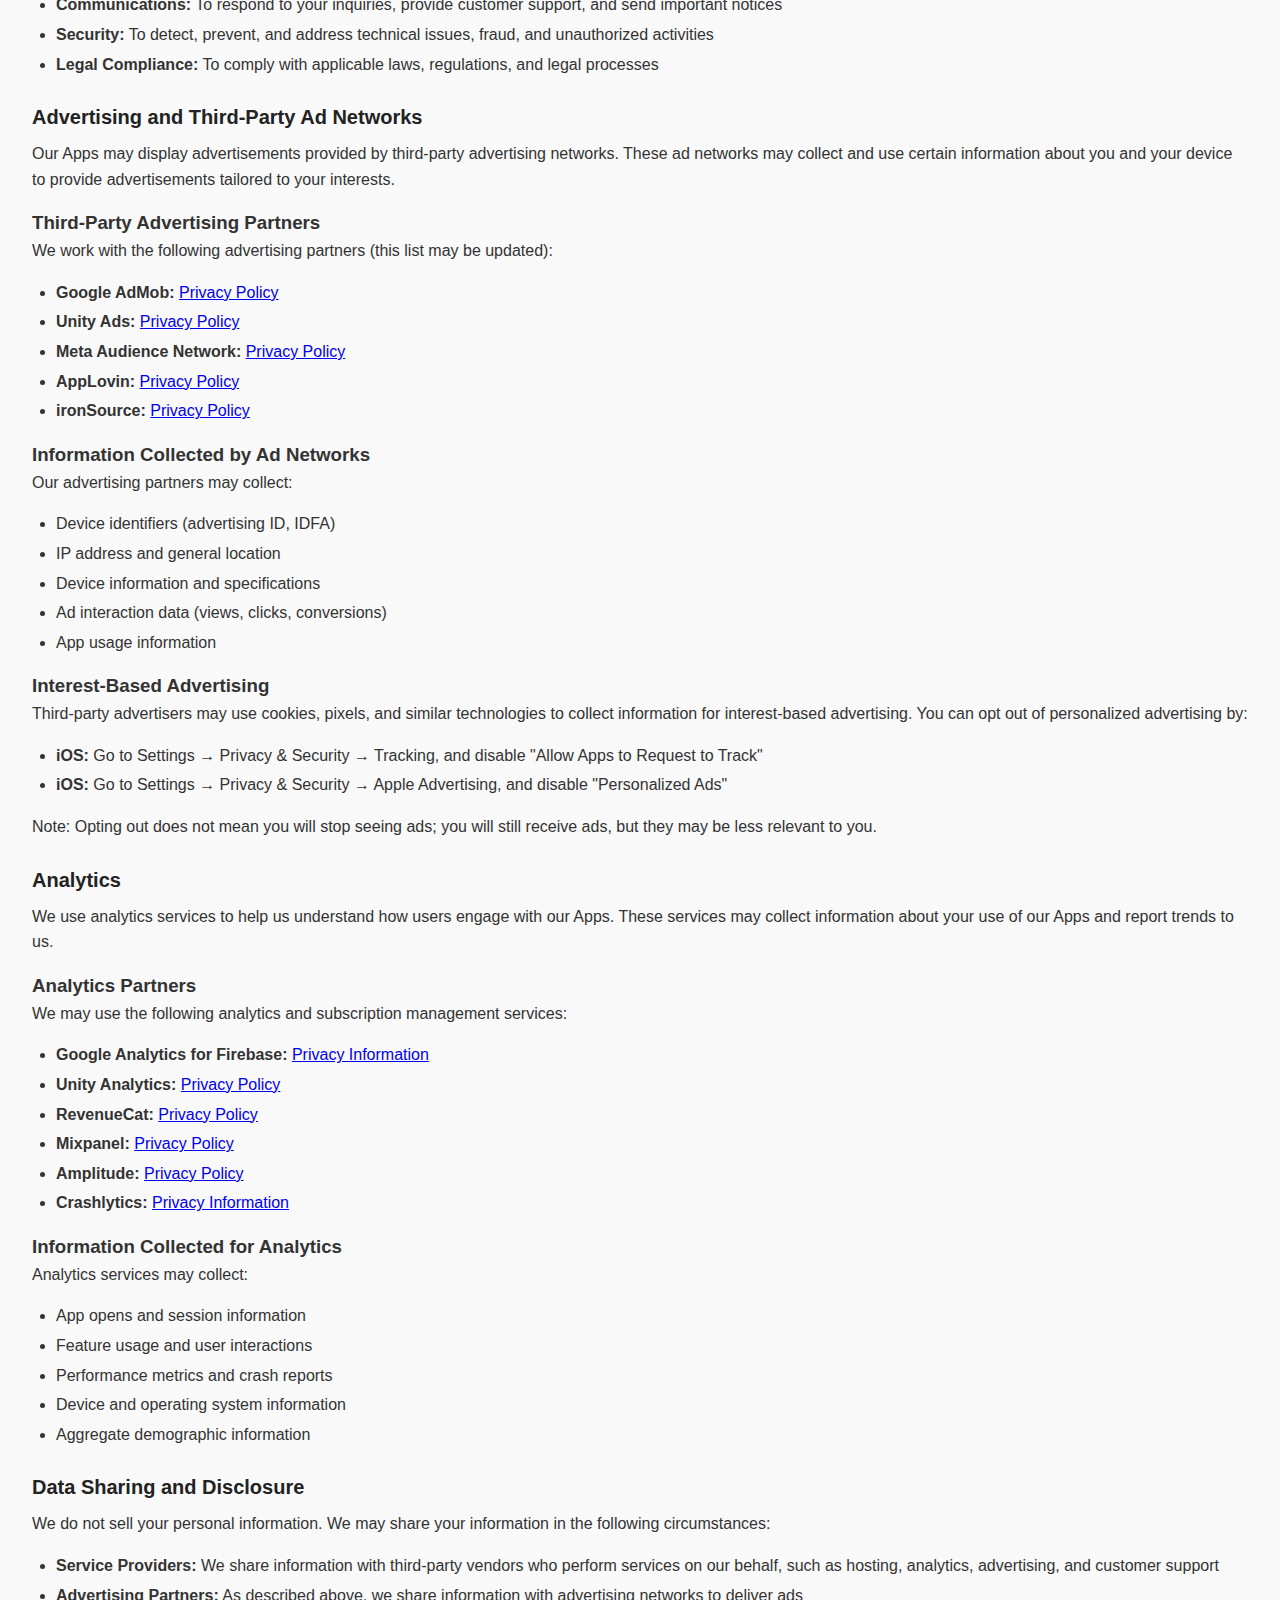
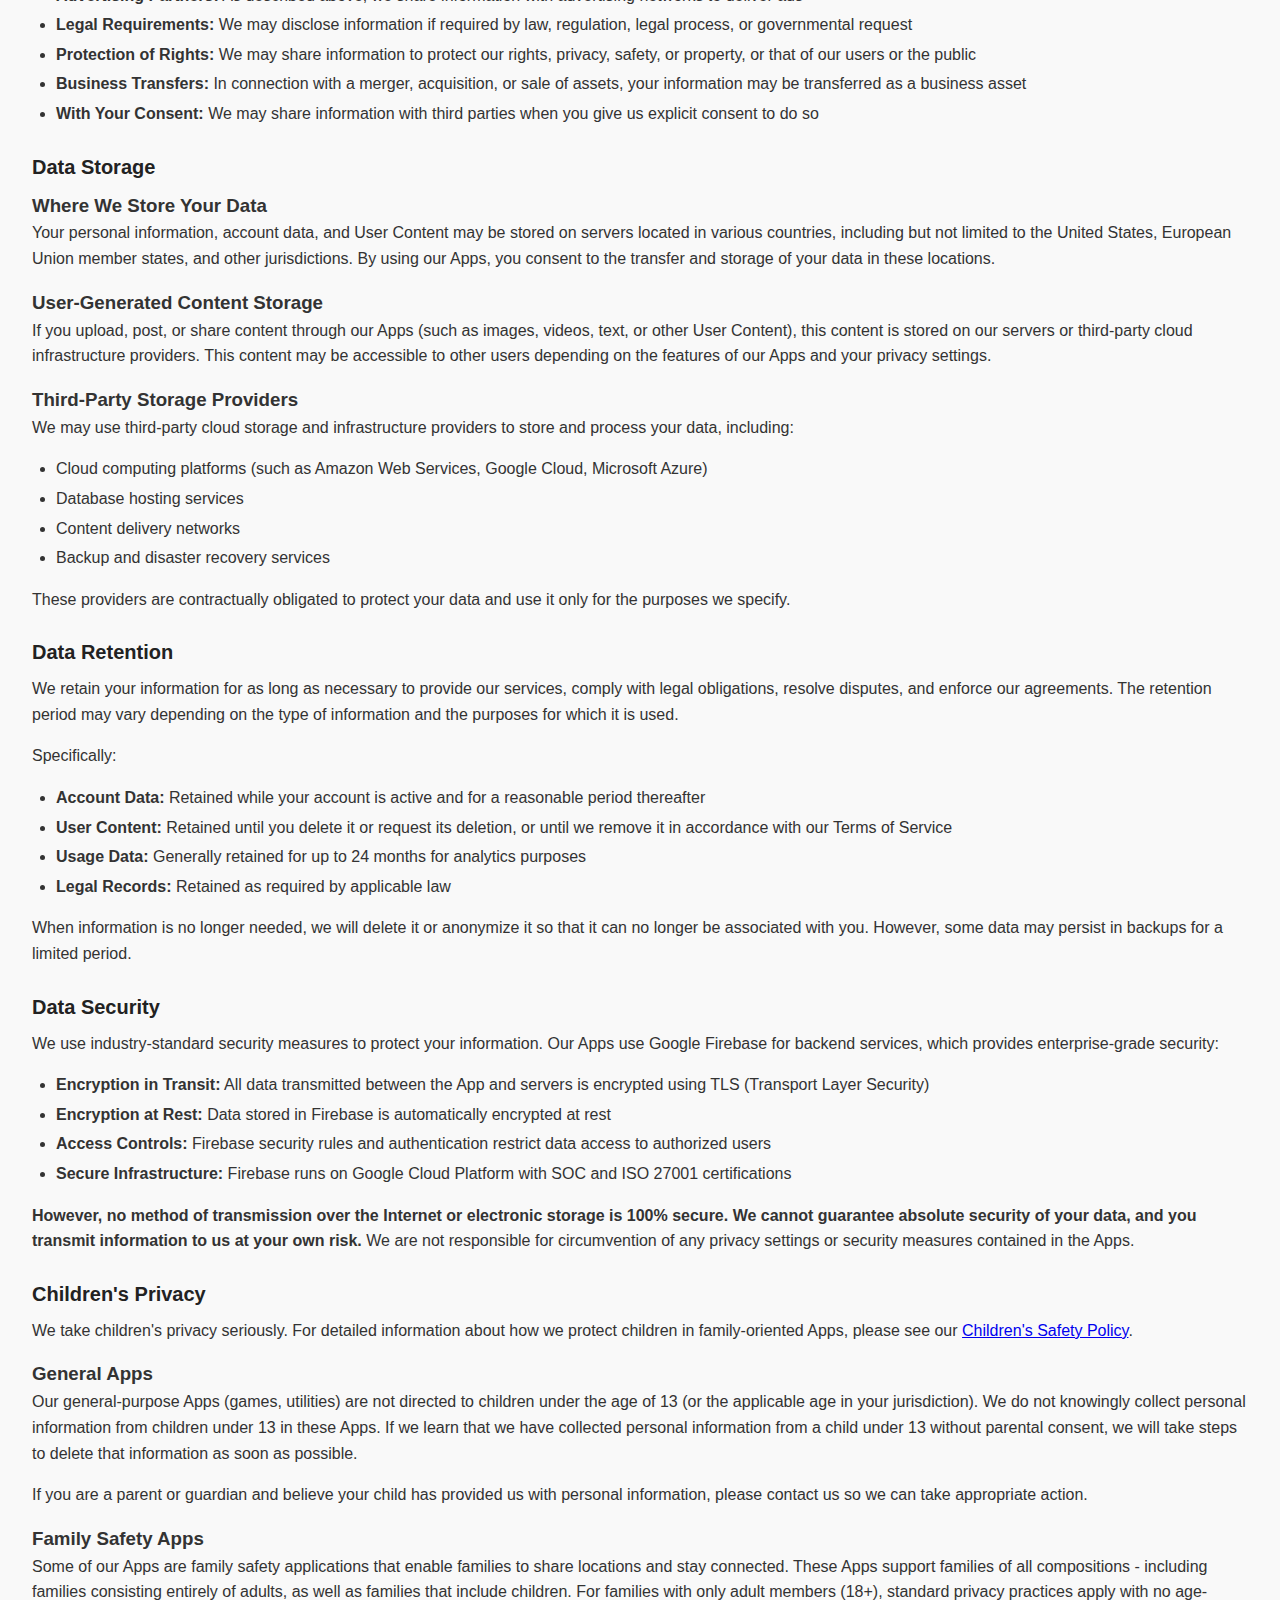
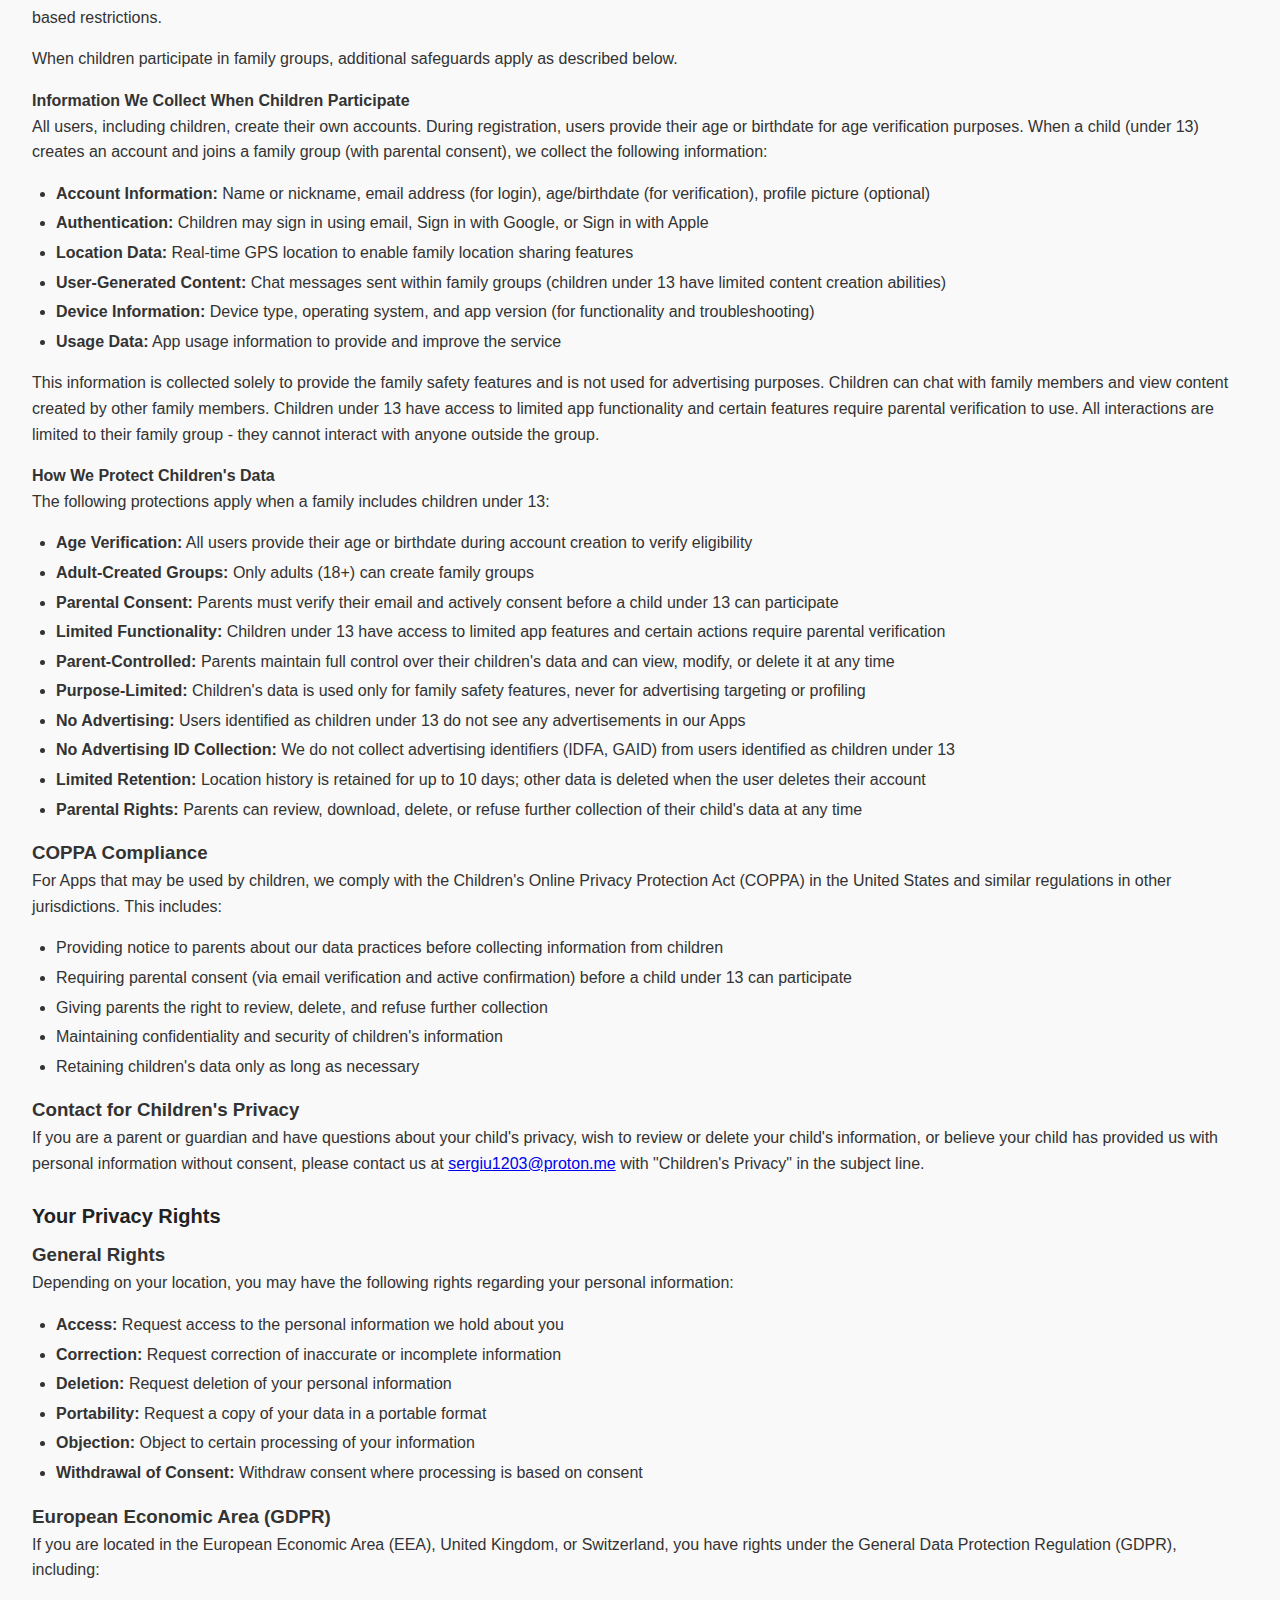
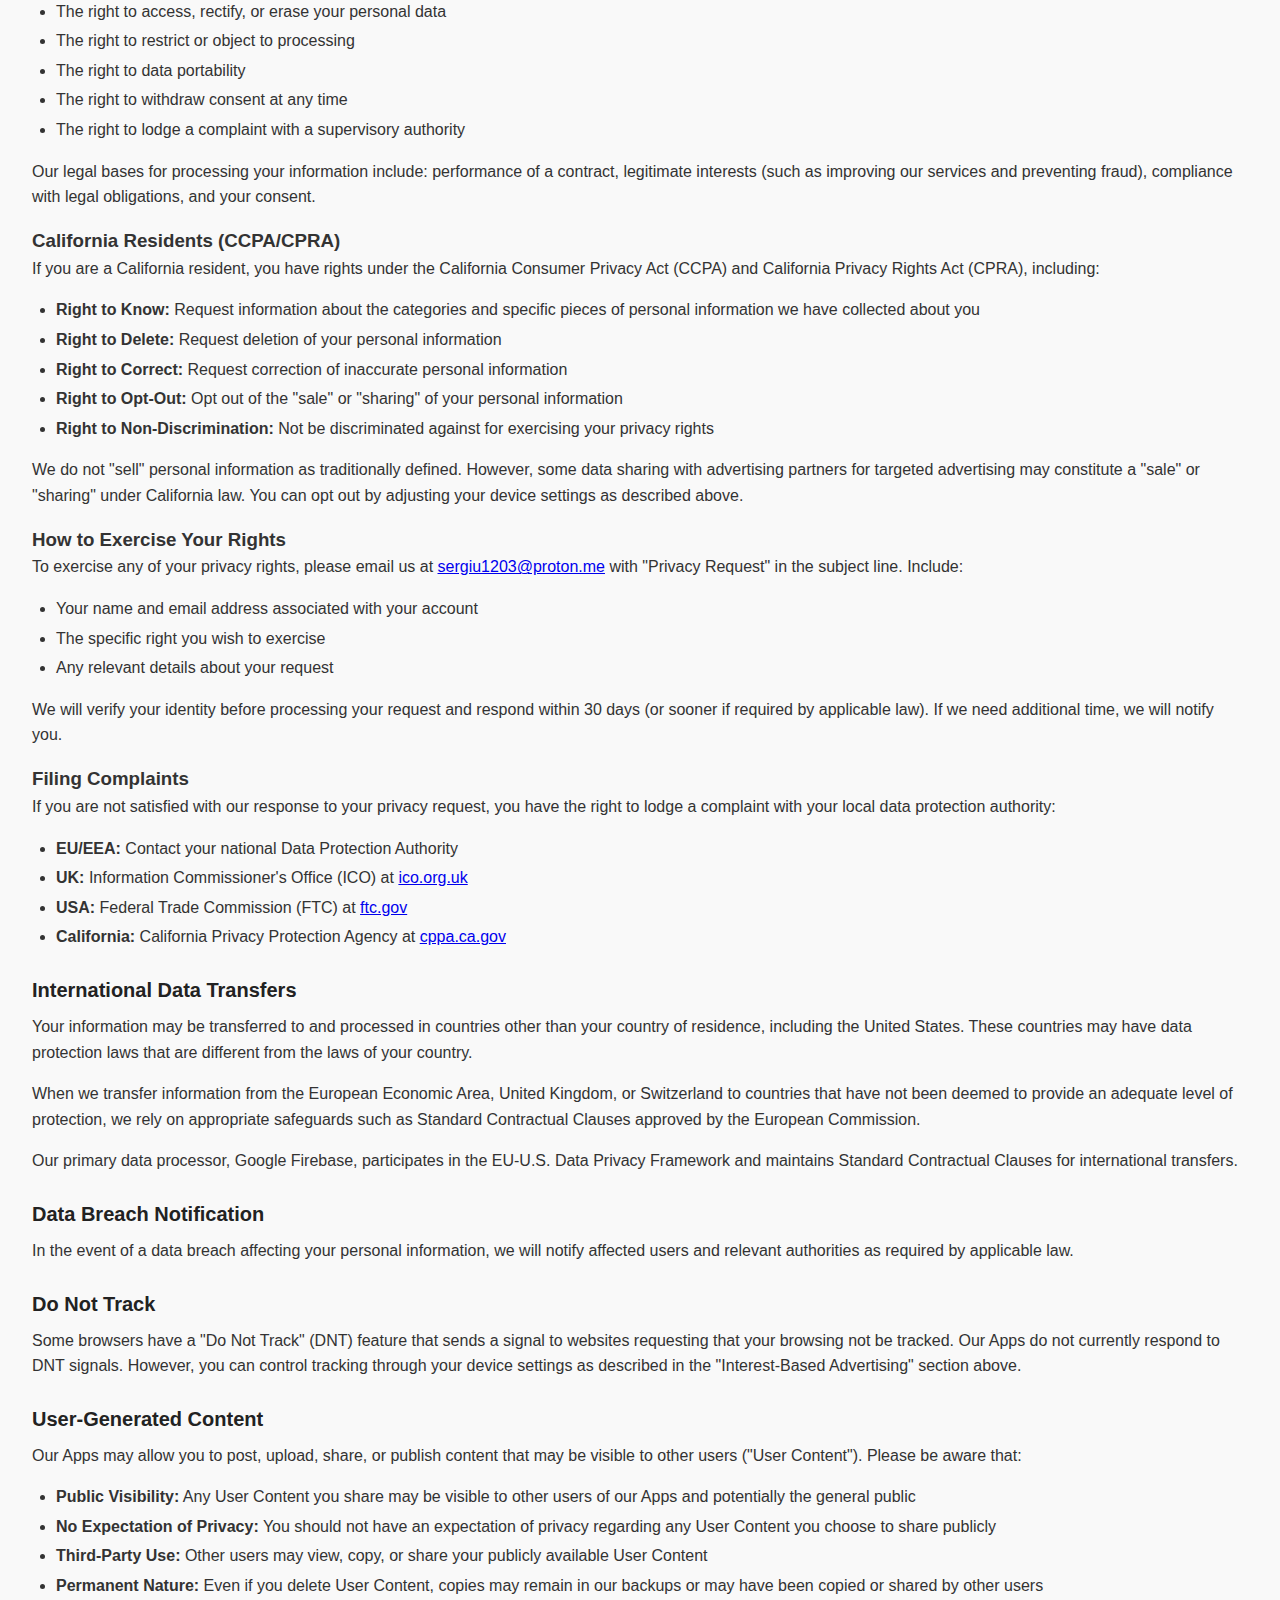
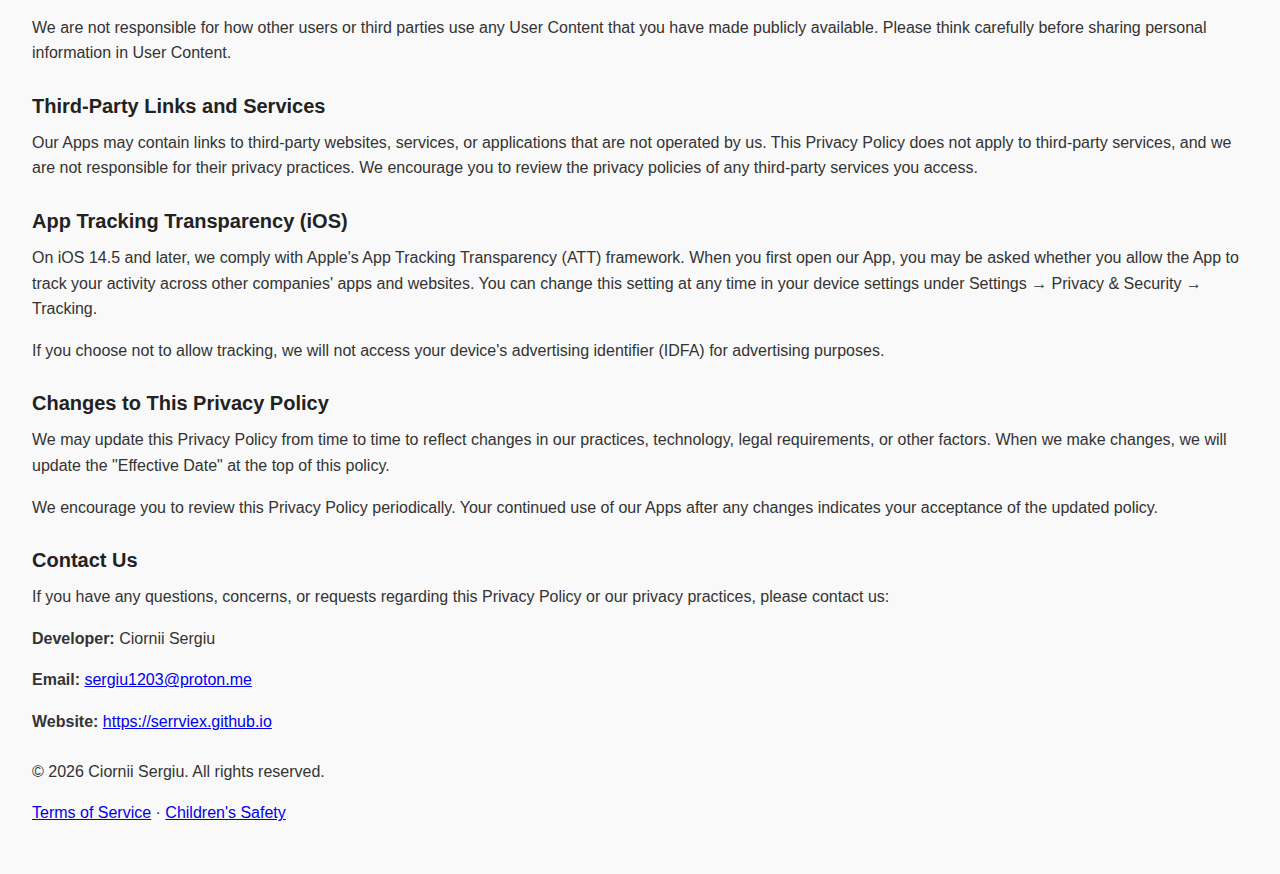
<file: privacy.html>
<!DOCTYPE html>
<html lang="en">
<head>
    <meta charset="UTF-8">
    <meta name="viewport" content="width=device-width, initial-scale=1.0">
    <title>Privacy Policy - Ciornii Sergiu</title>
    <link rel="stylesheet" href="style.css">
    <link rel="icon" href="data:image/svg+xml,<svg xmlns='http://www.w3.org/2000/svg' viewBox='0 0 100 100'><text y='.9em' font-size='90'>🔒</text></svg>">
</head>
<body>
    <div class="legal-page">
        <div class="legal-container">
            <header class="legal-header">
                <a href="index.html" class="back-link">← Back to Home</a>
                <h1>Privacy Policy</h1>
                <p class="effective-date"><strong>Effective Date:</strong> January 18, 2026</p>
            </header>

            <div class="legal-content">
                <section>
                    <h2>Introduction</h2>
                    <p>This Privacy Policy describes how we collect, use, disclose, and protect your information when you use our mobile applications ("Apps"), including games, utilities, family safety apps, and other software available on the Apple App Store, Google Play Store, and other platforms.</p>
                    <p>We offer different types of Apps:</p>
                    <ul>
                        <li><strong>General Apps:</strong> Games, utilities, and other applications designed for users aged 13 and older</li>
                        <li><strong>Family Safety Apps:</strong> Applications designed for families to share locations and stay connected. Families may consist entirely of adults, or may include children with appropriate safeguards</li>
                    </ul>
                    <p>Some sections of this Privacy Policy apply specifically to one type of App, as noted. By downloading, installing, or using our Apps, you agree to the collection and use of information in accordance with this Privacy Policy. If you do not agree with this policy, please do not use our Apps.</p>
                </section>

                <section>
                    <h2>Information We Collect</h2>
                    <p>We may collect and process the following types of information:</p>

                    <h3>Account and Authentication Information</h3>
                    <p>When you create an account, we collect information depending on your chosen sign-in method:</p>
                    <ul>
                        <li><strong>Email Sign-In:</strong> Email address and password (password is securely hashed)</li>
                        <li><strong>Sign in with Google:</strong> Name, email address, and profile picture from your Google account</li>
                        <li><strong>Sign in with Apple:</strong> Name and email address (you may choose to hide your email using Apple's private relay)</li>
                    </ul>

                    <h3>Information You Provide Directly</h3>
                    <ul>
                        <li><strong>Profile Information:</strong> Name, nickname, profile picture, and other information you choose to provide</li>
                        <li><strong>Communications:</strong> Messages when you contact us for support</li>
                        <li><strong>User-Generated Content:</strong> Content you create within our Apps</li>
                    </ul>

                    <h3>Information Collected Automatically</h3>
                    <ul>
                        <li><strong>Device Information:</strong> Device type, model, operating system version, unique device identifiers (such as IDFA or IDFV), device settings, and hardware specifications</li>
                        <li><strong>Location Data:</strong> With your permission, we collect precise GPS location data for family safety features (location sharing, geofencing, safety alerts). For other Apps, we may collect general location derived from IP address</li>
                        <li><strong>Usage Data:</strong> App features used, time spent in-app, session duration, gameplay statistics, interactions with content, and in-app purchase history</li>
                        <li><strong>Log Data:</strong> Access times, crash reports, performance data, and error logs</li>
                        <li><strong>Network Information:</strong> IP address, mobile carrier, and connection type (WiFi/cellular)</li>
                    </ul>

                    <h3>Information from Third-Party Sources</h3>
                    <p>We may receive information about you from third-party services:</p>
                    <ul>
                        <li><strong>Social Sign-In Providers:</strong> When you sign in with Google or Apple, we receive profile information from these services</li>
                        <li><strong>Advertising Partners:</strong> Our ad networks (such as AdMob, Unity Ads, AppLovin) may provide us with aggregated ad performance data and audience insights</li>
                        <li><strong>Analytics Services:</strong> Analytics providers (such as Firebase Analytics) provide us with data about app usage, user engagement, and performance metrics</li>
                        <li><strong>Attribution Partners:</strong> Services that help us understand how users discover and install our Apps</li>
                    </ul>
                    <p>For detailed information about our advertising and analytics partners, see the sections below.</p>
                </section>

                <section>
                    <h2>How We Use Your Information</h2>
                    <p>We use the collected information for the following purposes:</p>
                    <ul>
                        <li><strong>Provide and Maintain Services:</strong> To operate our Apps, process transactions, and deliver the features you request</li>
                        <li><strong>Improve Our Apps:</strong> To understand how users interact with our Apps and to develop new features and improvements</li>
                        <li><strong>Personalization:</strong> To customize your experience and provide content and features relevant to you</li>
                        <li><strong>Advertising:</strong> To display advertisements, including personalized ads based on your interests</li>
                        <li><strong>Analytics:</strong> To analyze usage patterns, track performance metrics, and measure the effectiveness of our Apps</li>
                        <li><strong>Communications:</strong> To respond to your inquiries, provide customer support, and send important notices</li>
                        <li><strong>Security:</strong> To detect, prevent, and address technical issues, fraud, and unauthorized activities</li>
                        <li><strong>Legal Compliance:</strong> To comply with applicable laws, regulations, and legal processes</li>
                    </ul>
                </section>

                <section>
                    <h2>Advertising and Third-Party Ad Networks</h2>
                    <p>Our Apps may display advertisements provided by third-party advertising networks. These ad networks may collect and use certain information about you and your device to provide advertisements tailored to your interests.</p>

                    <h3>Third-Party Advertising Partners</h3>
                    <p>We work with the following advertising partners (this list may be updated):</p>
                    <ul>
                        <li><strong>Google AdMob:</strong> <a href="https://policies.google.com/privacy" target="_blank">Privacy Policy</a></li>
                        <li><strong>Unity Ads:</strong> <a href="https://unity.com/legal/privacy-policy" target="_blank">Privacy Policy</a></li>
                        <li><strong>Meta Audience Network:</strong> <a href="https://www.facebook.com/privacy/policy/" target="_blank">Privacy Policy</a></li>
                        <li><strong>AppLovin:</strong> <a href="https://www.applovin.com/privacy/" target="_blank">Privacy Policy</a></li>
                        <li><strong>ironSource:</strong> <a href="https://www.is.com/privacy-policy/" target="_blank">Privacy Policy</a></li>
                    </ul>

                    <h3>Information Collected by Ad Networks</h3>
                    <p>Our advertising partners may collect:</p>
                    <ul>
                        <li>Device identifiers (advertising ID, IDFA)</li>
                        <li>IP address and general location</li>
                        <li>Device information and specifications</li>
                        <li>Ad interaction data (views, clicks, conversions)</li>
                        <li>App usage information</li>
                    </ul>

                    <h3>Interest-Based Advertising</h3>
                    <p>Third-party advertisers may use cookies, pixels, and similar technologies to collect information for interest-based advertising. You can opt out of personalized advertising by:</p>
                    <ul>
                        <li><strong>iOS:</strong> Go to Settings → Privacy & Security → Tracking, and disable "Allow Apps to Request to Track"</li>
                        <li><strong>iOS:</strong> Go to Settings → Privacy & Security → Apple Advertising, and disable "Personalized Ads"</li>
                    </ul>
                    <p>Note: Opting out does not mean you will stop seeing ads; you will still receive ads, but they may be less relevant to you.</p>
                </section>

                <section>
                    <h2>Analytics</h2>
                    <p>We use analytics services to help us understand how users engage with our Apps. These services may collect information about your use of our Apps and report trends to us.</p>

                    <h3>Analytics Partners</h3>
                    <p>We may use the following analytics and subscription management services:</p>
                    <ul>
                        <li><strong>Google Analytics for Firebase:</strong> <a href="https://firebase.google.com/support/privacy" target="_blank">Privacy Information</a></li>
                        <li><strong>Unity Analytics:</strong> <a href="https://unity.com/legal/privacy-policy" target="_blank">Privacy Policy</a></li>
                        <li><strong>RevenueCat:</strong> <a href="https://www.revenuecat.com/privacy" target="_blank">Privacy Policy</a></li>
                        <li><strong>Mixpanel:</strong> <a href="https://mixpanel.com/legal/privacy-policy" target="_blank">Privacy Policy</a></li>
                        <li><strong>Amplitude:</strong> <a href="https://amplitude.com/privacy" target="_blank">Privacy Policy</a></li>
                        <li><strong>Crashlytics:</strong> <a href="https://firebase.google.com/support/privacy" target="_blank">Privacy Information</a></li>
                    </ul>

                    <h3>Information Collected for Analytics</h3>
                    <p>Analytics services may collect:</p>
                    <ul>
                        <li>App opens and session information</li>
                        <li>Feature usage and user interactions</li>
                        <li>Performance metrics and crash reports</li>
                        <li>Device and operating system information</li>
                        <li>Aggregate demographic information</li>
                    </ul>
                </section>

                <section>
                    <h2>Data Sharing and Disclosure</h2>
                    <p>We do not sell your personal information. We may share your information in the following circumstances:</p>
                    <ul>
                        <li><strong>Service Providers:</strong> We share information with third-party vendors who perform services on our behalf, such as hosting, analytics, advertising, and customer support</li>
                        <li><strong>Advertising Partners:</strong> As described above, we share information with advertising networks to deliver ads</li>
                        <li><strong>Legal Requirements:</strong> We may disclose information if required by law, regulation, legal process, or governmental request</li>
                        <li><strong>Protection of Rights:</strong> We may share information to protect our rights, privacy, safety, or property, or that of our users or the public</li>
                        <li><strong>Business Transfers:</strong> In connection with a merger, acquisition, or sale of assets, your information may be transferred as a business asset</li>
                        <li><strong>With Your Consent:</strong> We may share information with third parties when you give us explicit consent to do so</li>
                    </ul>
                </section>

                <section>
                    <h2>Data Storage</h2>

                    <h3>Where We Store Your Data</h3>
                    <p>Your personal information, account data, and User Content may be stored on servers located in various countries, including but not limited to the United States, European Union member states, and other jurisdictions. By using our Apps, you consent to the transfer and storage of your data in these locations.</p>

                    <h3>User-Generated Content Storage</h3>
                    <p>If you upload, post, or share content through our Apps (such as images, videos, text, or other User Content), this content is stored on our servers or third-party cloud infrastructure providers. This content may be accessible to other users depending on the features of our Apps and your privacy settings.</p>

                    <h3>Third-Party Storage Providers</h3>
                    <p>We may use third-party cloud storage and infrastructure providers to store and process your data, including:</p>
                    <ul>
                        <li>Cloud computing platforms (such as Amazon Web Services, Google Cloud, Microsoft Azure)</li>
                        <li>Database hosting services</li>
                        <li>Content delivery networks</li>
                        <li>Backup and disaster recovery services</li>
                    </ul>
                    <p>These providers are contractually obligated to protect your data and use it only for the purposes we specify.</p>
                </section>

                <section>
                    <h2>Data Retention</h2>
                    <p>We retain your information for as long as necessary to provide our services, comply with legal obligations, resolve disputes, and enforce our agreements. The retention period may vary depending on the type of information and the purposes for which it is used.</p>
                    <p>Specifically:</p>
                    <ul>
                        <li><strong>Account Data:</strong> Retained while your account is active and for a reasonable period thereafter</li>
                        <li><strong>User Content:</strong> Retained until you delete it or request its deletion, or until we remove it in accordance with our Terms of Service</li>
                        <li><strong>Usage Data:</strong> Generally retained for up to 24 months for analytics purposes</li>
                        <li><strong>Legal Records:</strong> Retained as required by applicable law</li>
                    </ul>
                    <p>When information is no longer needed, we will delete it or anonymize it so that it can no longer be associated with you. However, some data may persist in backups for a limited period.</p>
                </section>

                <section>
                    <h2>Data Security</h2>
                    <p>We use industry-standard security measures to protect your information. Our Apps use Google Firebase for backend services, which provides enterprise-grade security:</p>
                    <ul>
                        <li><strong>Encryption in Transit:</strong> All data transmitted between the App and servers is encrypted using TLS (Transport Layer Security)</li>
                        <li><strong>Encryption at Rest:</strong> Data stored in Firebase is automatically encrypted at rest</li>
                        <li><strong>Access Controls:</strong> Firebase security rules and authentication restrict data access to authorized users</li>
                        <li><strong>Secure Infrastructure:</strong> Firebase runs on Google Cloud Platform with SOC and ISO 27001 certifications</li>
                    </ul>
                    <p><strong>However, no method of transmission over the Internet or electronic storage is 100% secure. We cannot guarantee absolute security of your data, and you transmit information to us at your own risk.</strong> We are not responsible for circumvention of any privacy settings or security measures contained in the Apps.</p>
                </section>

                <section>
                    <h2>Children's Privacy</h2>
                    <p>We take children's privacy seriously. For detailed information about how we protect children in family-oriented Apps, please see our <a href="children-safety.html">Children's Safety Policy</a>.</p>

                    <h3>General Apps</h3>
                    <p>Our general-purpose Apps (games, utilities) are not directed to children under the age of 13 (or the applicable age in your jurisdiction). We do not knowingly collect personal information from children under 13 in these Apps. If we learn that we have collected personal information from a child under 13 without parental consent, we will take steps to delete that information as soon as possible.</p>
                    <p>If you are a parent or guardian and believe your child has provided us with personal information, please contact us so we can take appropriate action.</p>

                    <h3>Family Safety Apps</h3>
                    <p>Some of our Apps are family safety applications that enable families to share locations and stay connected. These Apps support families of all compositions - including families consisting entirely of adults, as well as families that include children. For families with only adult members (18+), standard privacy practices apply with no age-based restrictions.</p>
                    <p>When children participate in family groups, additional safeguards apply as described below.</p>

                    <h4>Information We Collect When Children Participate</h4>
                    <p>All users, including children, create their own accounts. During registration, users provide their age or birthdate for age verification purposes. When a child (under 13) creates an account and joins a family group (with parental consent), we collect the following information:</p>
                    <ul>
                        <li><strong>Account Information:</strong> Name or nickname, email address (for login), age/birthdate (for verification), profile picture (optional)</li>
                        <li><strong>Authentication:</strong> Children may sign in using email, Sign in with Google, or Sign in with Apple</li>
                        <li><strong>Location Data:</strong> Real-time GPS location to enable family location sharing features</li>
                        <li><strong>User-Generated Content:</strong> Chat messages sent within family groups (children under 13 have limited content creation abilities)</li>
                        <li><strong>Device Information:</strong> Device type, operating system, and app version (for functionality and troubleshooting)</li>
                        <li><strong>Usage Data:</strong> App usage information to provide and improve the service</li>
                    </ul>
                    <p>This information is collected solely to provide the family safety features and is not used for advertising purposes. Children can chat with family members and view content created by other family members. Children under 13 have access to limited app functionality and certain features require parental verification to use. All interactions are limited to their family group - they cannot interact with anyone outside the group.</p>

                    <h4>How We Protect Children's Data</h4>
                    <p>The following protections apply when a family includes children under 13:</p>
                    <ul>
                        <li><strong>Age Verification:</strong> All users provide their age or birthdate during account creation to verify eligibility</li>
                        <li><strong>Adult-Created Groups:</strong> Only adults (18+) can create family groups</li>
                        <li><strong>Parental Consent:</strong> Parents must verify their email and actively consent before a child under 13 can participate</li>
                        <li><strong>Limited Functionality:</strong> Children under 13 have access to limited app features and certain actions require parental verification</li>
                        <li><strong>Parent-Controlled:</strong> Parents maintain full control over their children's data and can view, modify, or delete it at any time</li>
                        <li><strong>Purpose-Limited:</strong> Children's data is used only for family safety features, never for advertising targeting or profiling</li>
                        <li><strong>No Advertising:</strong> Users identified as children under 13 do not see any advertisements in our Apps</li>
                        <li><strong>No Advertising ID Collection:</strong> We do not collect advertising identifiers (IDFA, GAID) from users identified as children under 13</li>
                        <li><strong>Limited Retention:</strong> Location history is retained for up to 10 days; other data is deleted when the user deletes their account</li>
                        <li><strong>Parental Rights:</strong> Parents can review, download, delete, or refuse further collection of their child's data at any time</li>
                    </ul>

                    <h3>COPPA Compliance</h3>
                    <p>For Apps that may be used by children, we comply with the Children's Online Privacy Protection Act (COPPA) in the United States and similar regulations in other jurisdictions. This includes:</p>
                    <ul>
                        <li>Providing notice to parents about our data practices before collecting information from children</li>
                        <li>Requiring parental consent (via email verification and active confirmation) before a child under 13 can participate</li>
                        <li>Giving parents the right to review, delete, and refuse further collection</li>
                        <li>Maintaining confidentiality and security of children's information</li>
                        <li>Retaining children's data only as long as necessary</li>
                    </ul>

                    <h3>Contact for Children's Privacy</h3>
                    <p>If you are a parent or guardian and have questions about your child's privacy, wish to review or delete your child's information, or believe your child has provided us with personal information without consent, please contact us at <a href="mailto:sergiu1203@proton.me">sergiu1203@proton.me</a> with "Children's Privacy" in the subject line.</p>
                </section>

                <section>
                    <h2>Your Privacy Rights</h2>

                    <h3>General Rights</h3>
                    <p>Depending on your location, you may have the following rights regarding your personal information:</p>
                    <ul>
                        <li><strong>Access:</strong> Request access to the personal information we hold about you</li>
                        <li><strong>Correction:</strong> Request correction of inaccurate or incomplete information</li>
                        <li><strong>Deletion:</strong> Request deletion of your personal information</li>
                        <li><strong>Portability:</strong> Request a copy of your data in a portable format</li>
                        <li><strong>Objection:</strong> Object to certain processing of your information</li>
                        <li><strong>Withdrawal of Consent:</strong> Withdraw consent where processing is based on consent</li>
                    </ul>

                    <h3>European Economic Area (GDPR)</h3>
                    <p>If you are located in the European Economic Area (EEA), United Kingdom, or Switzerland, you have rights under the General Data Protection Regulation (GDPR), including:</p>
                    <ul>
                        <li>The right to access, rectify, or erase your personal data</li>
                        <li>The right to restrict or object to processing</li>
                        <li>The right to data portability</li>
                        <li>The right to withdraw consent at any time</li>
                        <li>The right to lodge a complaint with a supervisory authority</li>
                    </ul>
                    <p>Our legal bases for processing your information include: performance of a contract, legitimate interests (such as improving our services and preventing fraud), compliance with legal obligations, and your consent.</p>

                    <h3>California Residents (CCPA/CPRA)</h3>
                    <p>If you are a California resident, you have rights under the California Consumer Privacy Act (CCPA) and California Privacy Rights Act (CPRA), including:</p>
                    <ul>
                        <li><strong>Right to Know:</strong> Request information about the categories and specific pieces of personal information we have collected about you</li>
                        <li><strong>Right to Delete:</strong> Request deletion of your personal information</li>
                        <li><strong>Right to Correct:</strong> Request correction of inaccurate personal information</li>
                        <li><strong>Right to Opt-Out:</strong> Opt out of the "sale" or "sharing" of your personal information</li>
                        <li><strong>Right to Non-Discrimination:</strong> Not be discriminated against for exercising your privacy rights</li>
                    </ul>
                    <p>We do not "sell" personal information as traditionally defined. However, some data sharing with advertising partners for targeted advertising may constitute a "sale" or "sharing" under California law. You can opt out by adjusting your device settings as described above.</p>

                    <h3>How to Exercise Your Rights</h3>
                    <p>To exercise any of your privacy rights, please email us at <a href="mailto:sergiu1203@proton.me">sergiu1203@proton.me</a> with "Privacy Request" in the subject line. Include:</p>
                    <ul>
                        <li>Your name and email address associated with your account</li>
                        <li>The specific right you wish to exercise</li>
                        <li>Any relevant details about your request</li>
                    </ul>
                    <p>We will verify your identity before processing your request and respond within 30 days (or sooner if required by applicable law). If we need additional time, we will notify you.</p>

                    <h3>Filing Complaints</h3>
                    <p>If you are not satisfied with our response to your privacy request, you have the right to lodge a complaint with your local data protection authority:</p>
                    <ul>
                        <li><strong>EU/EEA:</strong> Contact your national Data Protection Authority</li>
                        <li><strong>UK:</strong> Information Commissioner's Office (ICO) at <a href="https://ico.org.uk" target="_blank">ico.org.uk</a></li>
                        <li><strong>USA:</strong> Federal Trade Commission (FTC) at <a href="https://ftc.gov" target="_blank">ftc.gov</a></li>
                        <li><strong>California:</strong> California Privacy Protection Agency at <a href="https://cppa.ca.gov" target="_blank">cppa.ca.gov</a></li>
                    </ul>
                </section>

                <section>
                    <h2>International Data Transfers</h2>
                    <p>Your information may be transferred to and processed in countries other than your country of residence, including the United States. These countries may have data protection laws that are different from the laws of your country.</p>
                    <p>When we transfer information from the European Economic Area, United Kingdom, or Switzerland to countries that have not been deemed to provide an adequate level of protection, we rely on appropriate safeguards such as Standard Contractual Clauses approved by the European Commission.</p>
                    <p>Our primary data processor, Google Firebase, participates in the EU-U.S. Data Privacy Framework and maintains Standard Contractual Clauses for international transfers.</p>
                </section>

                <section>
                    <h2>Data Breach Notification</h2>
                    <p>In the event of a data breach affecting your personal information, we will notify affected users and relevant authorities as required by applicable law.</p>
                </section>

                <section>
                    <h2>Do Not Track</h2>
                    <p>Some browsers have a "Do Not Track" (DNT) feature that sends a signal to websites requesting that your browsing not be tracked. Our Apps do not currently respond to DNT signals. However, you can control tracking through your device settings as described in the "Interest-Based Advertising" section above.</p>
                </section>

                <section>
                    <h2>User-Generated Content</h2>
                    <p>Our Apps may allow you to post, upload, share, or publish content that may be visible to other users ("User Content"). Please be aware that:</p>
                    <ul>
                        <li><strong>Public Visibility:</strong> Any User Content you share may be visible to other users of our Apps and potentially the general public</li>
                        <li><strong>No Expectation of Privacy:</strong> You should not have an expectation of privacy regarding any User Content you choose to share publicly</li>
                        <li><strong>Third-Party Use:</strong> Other users may view, copy, or share your publicly available User Content</li>
                        <li><strong>Permanent Nature:</strong> Even if you delete User Content, copies may remain in our backups or may have been copied or shared by other users</li>
                    </ul>
                    <p>We are not responsible for how other users or third parties use any User Content that you have made publicly available. Please think carefully before sharing personal information in User Content.</p>
                </section>

                <section>
                    <h2>Third-Party Links and Services</h2>
                    <p>Our Apps may contain links to third-party websites, services, or applications that are not operated by us. This Privacy Policy does not apply to third-party services, and we are not responsible for their privacy practices. We encourage you to review the privacy policies of any third-party services you access.</p>
                </section>

                <section>
                    <h2>App Tracking Transparency (iOS)</h2>
                    <p>On iOS 14.5 and later, we comply with Apple's App Tracking Transparency (ATT) framework. When you first open our App, you may be asked whether you allow the App to track your activity across other companies' apps and websites. You can change this setting at any time in your device settings under Settings → Privacy & Security → Tracking.</p>
                    <p>If you choose not to allow tracking, we will not access your device's advertising identifier (IDFA) for advertising purposes.</p>
                </section>

                <section>
                    <h2>Changes to This Privacy Policy</h2>
                    <p>We may update this Privacy Policy from time to time to reflect changes in our practices, technology, legal requirements, or other factors. When we make changes, we will update the "Effective Date" at the top of this policy.</p>
                    <p>We encourage you to review this Privacy Policy periodically. Your continued use of our Apps after any changes indicates your acceptance of the updated policy.</p>
                </section>

                <section>
                    <h2>Contact Us</h2>
                    <div class="contact-section">
                        <p>If you have any questions, concerns, or requests regarding this Privacy Policy or our privacy practices, please contact us:</p>
                        <p><strong>Developer:</strong> Ciornii Sergiu</p>
                        <p><strong>Email:</strong> <a href="mailto:sergiu1203@proton.me">sergiu1203@proton.me</a></p>
                        <p><strong>Website:</strong> <a href="https://serrviex.github.io">https://serrviex.github.io</a></p>
                    </div>
                </section>
            </div>

            <footer class="legal-footer">
                <p>© 2026 Ciornii Sergiu. All rights reserved.</p>
                <p style="margin-top: 0.5rem;"><a href="terms.html">Terms of Service</a> · <a href="children-safety.html">Children's Safety</a></p>
            </footer>
        </div>
    </div>
</body>
</html>
</file>
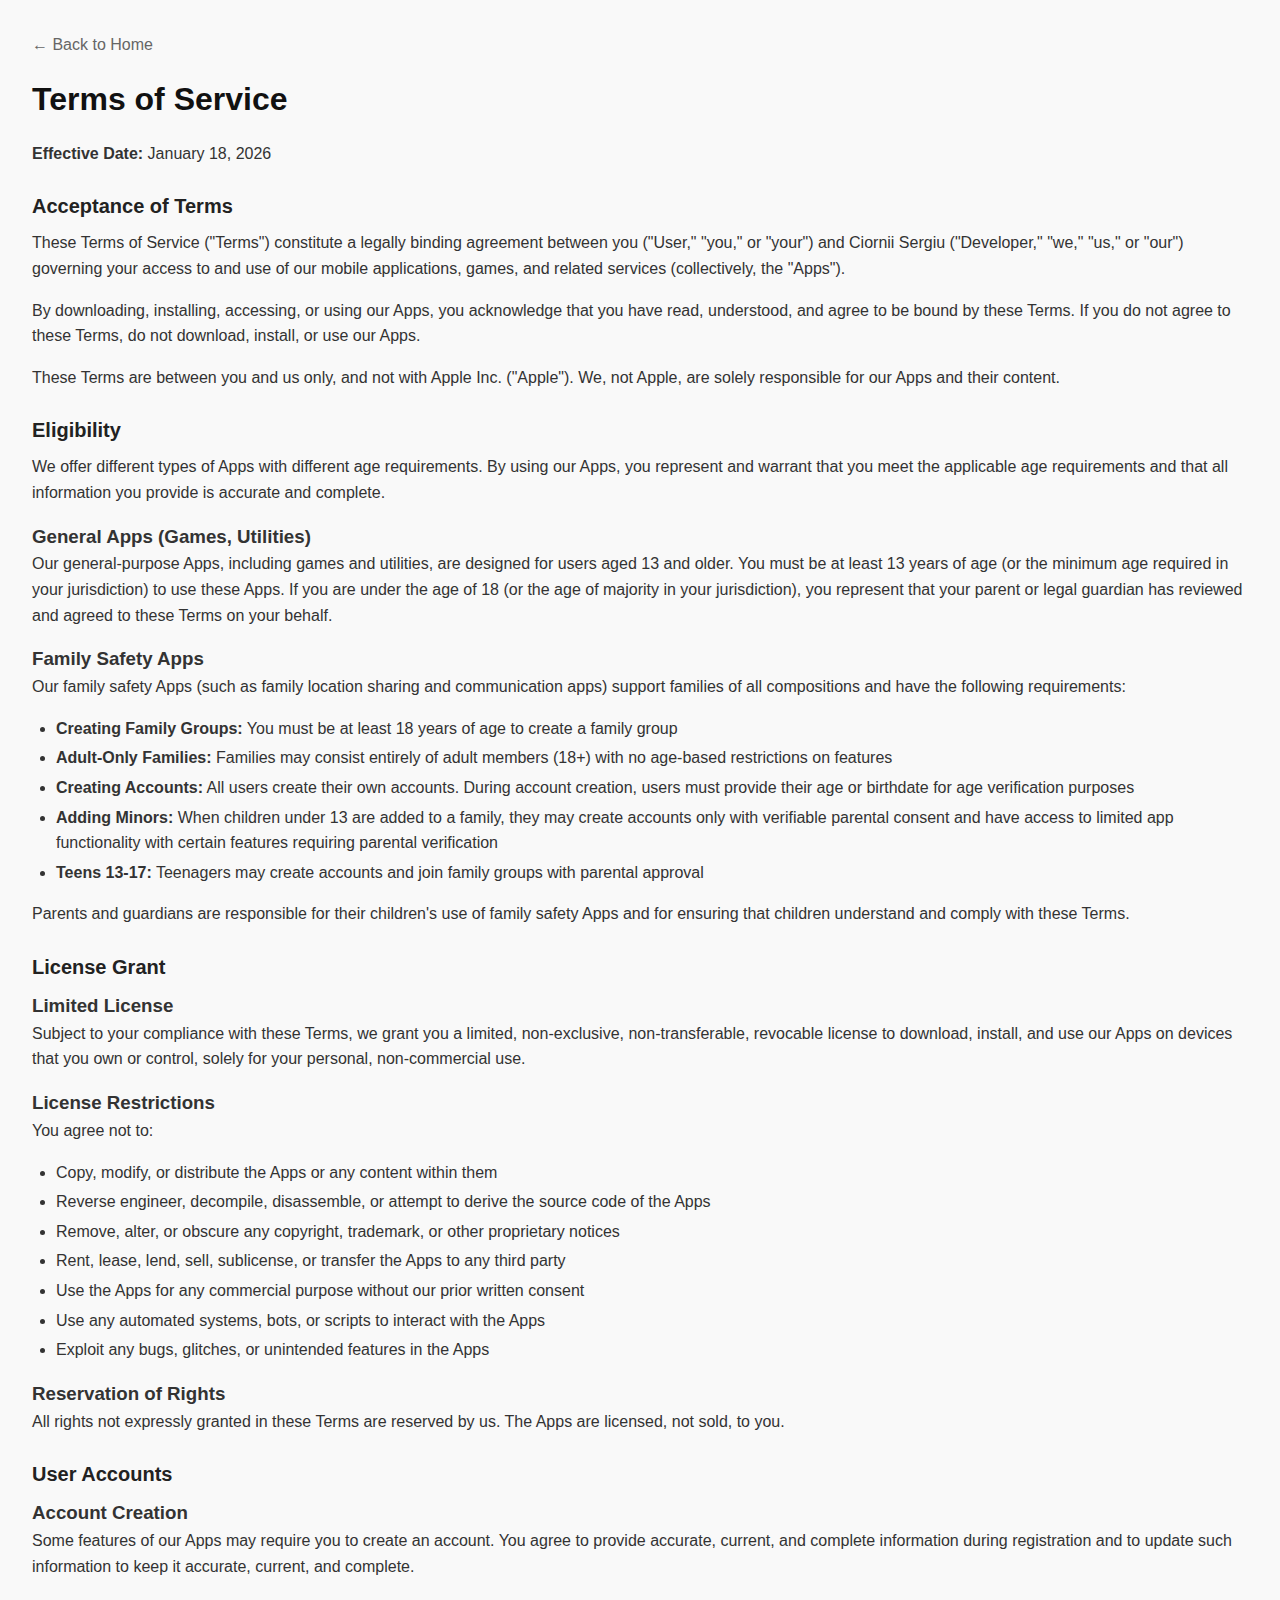
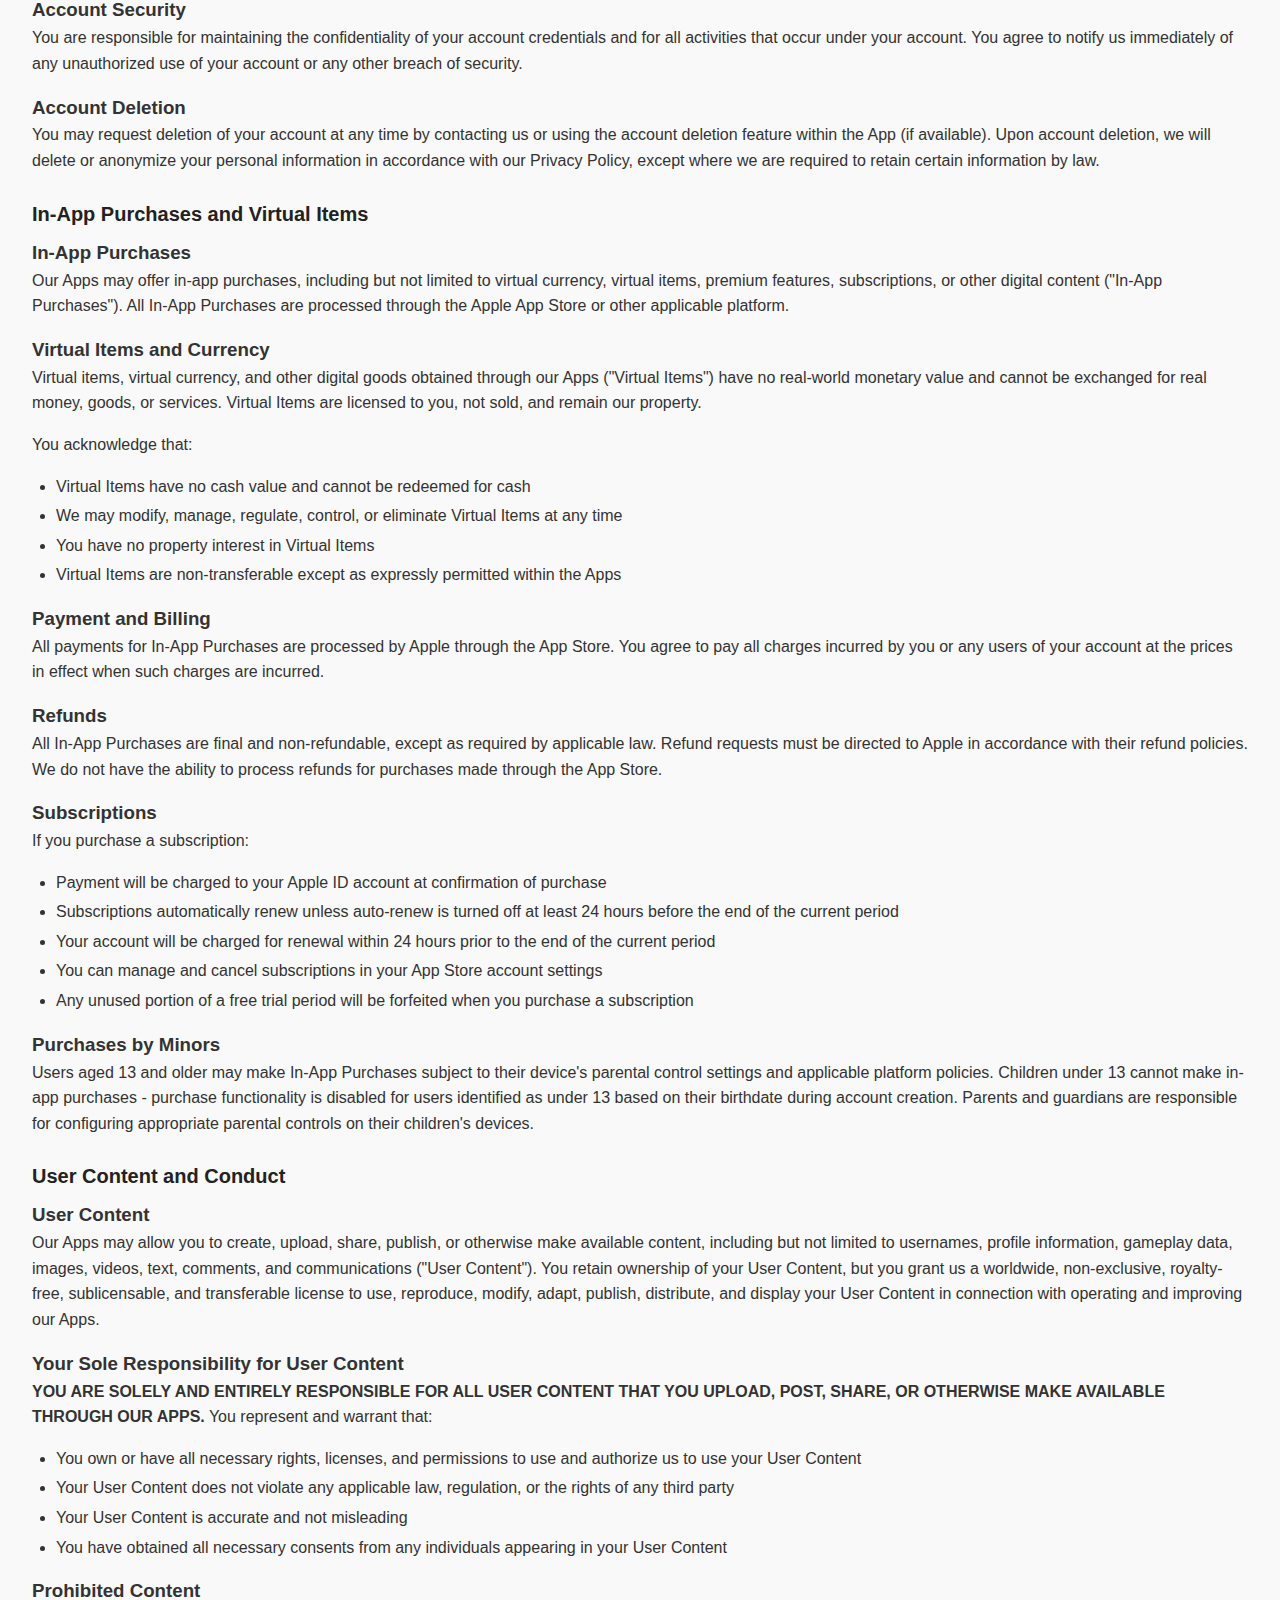
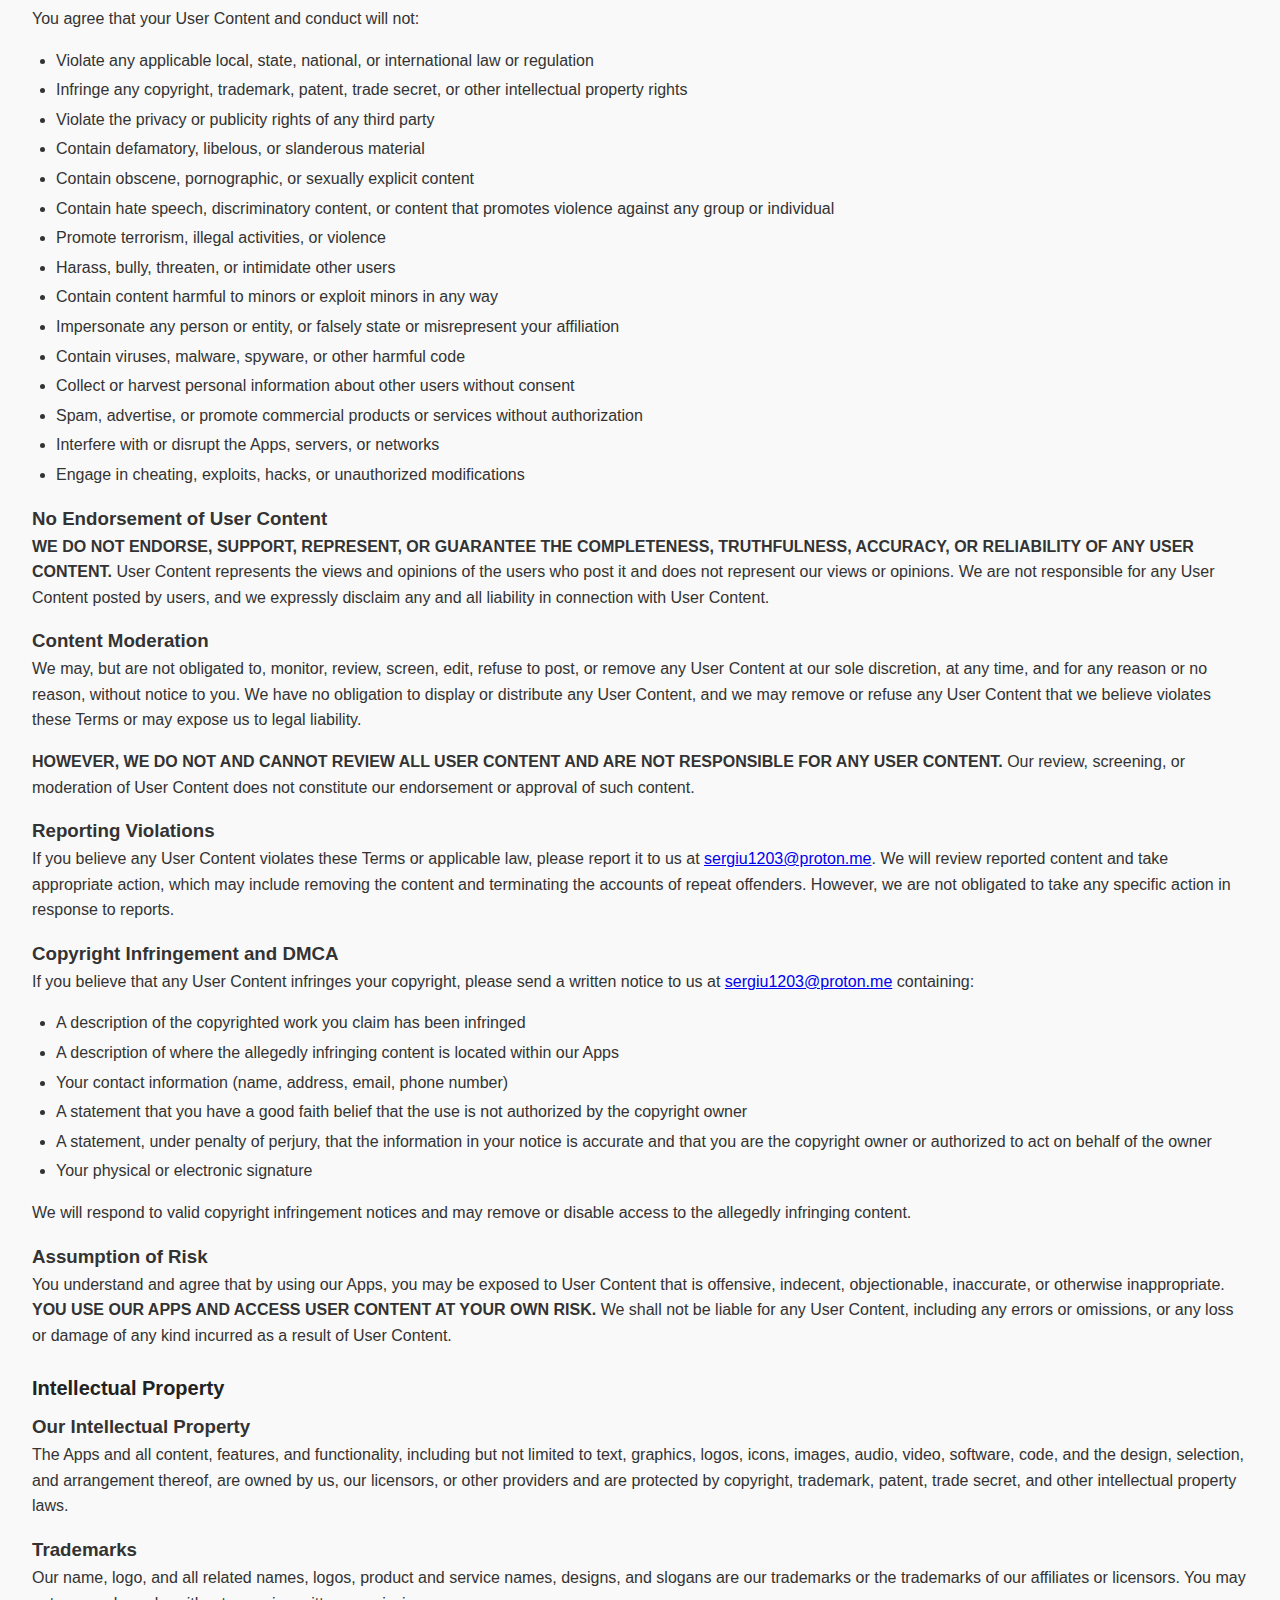
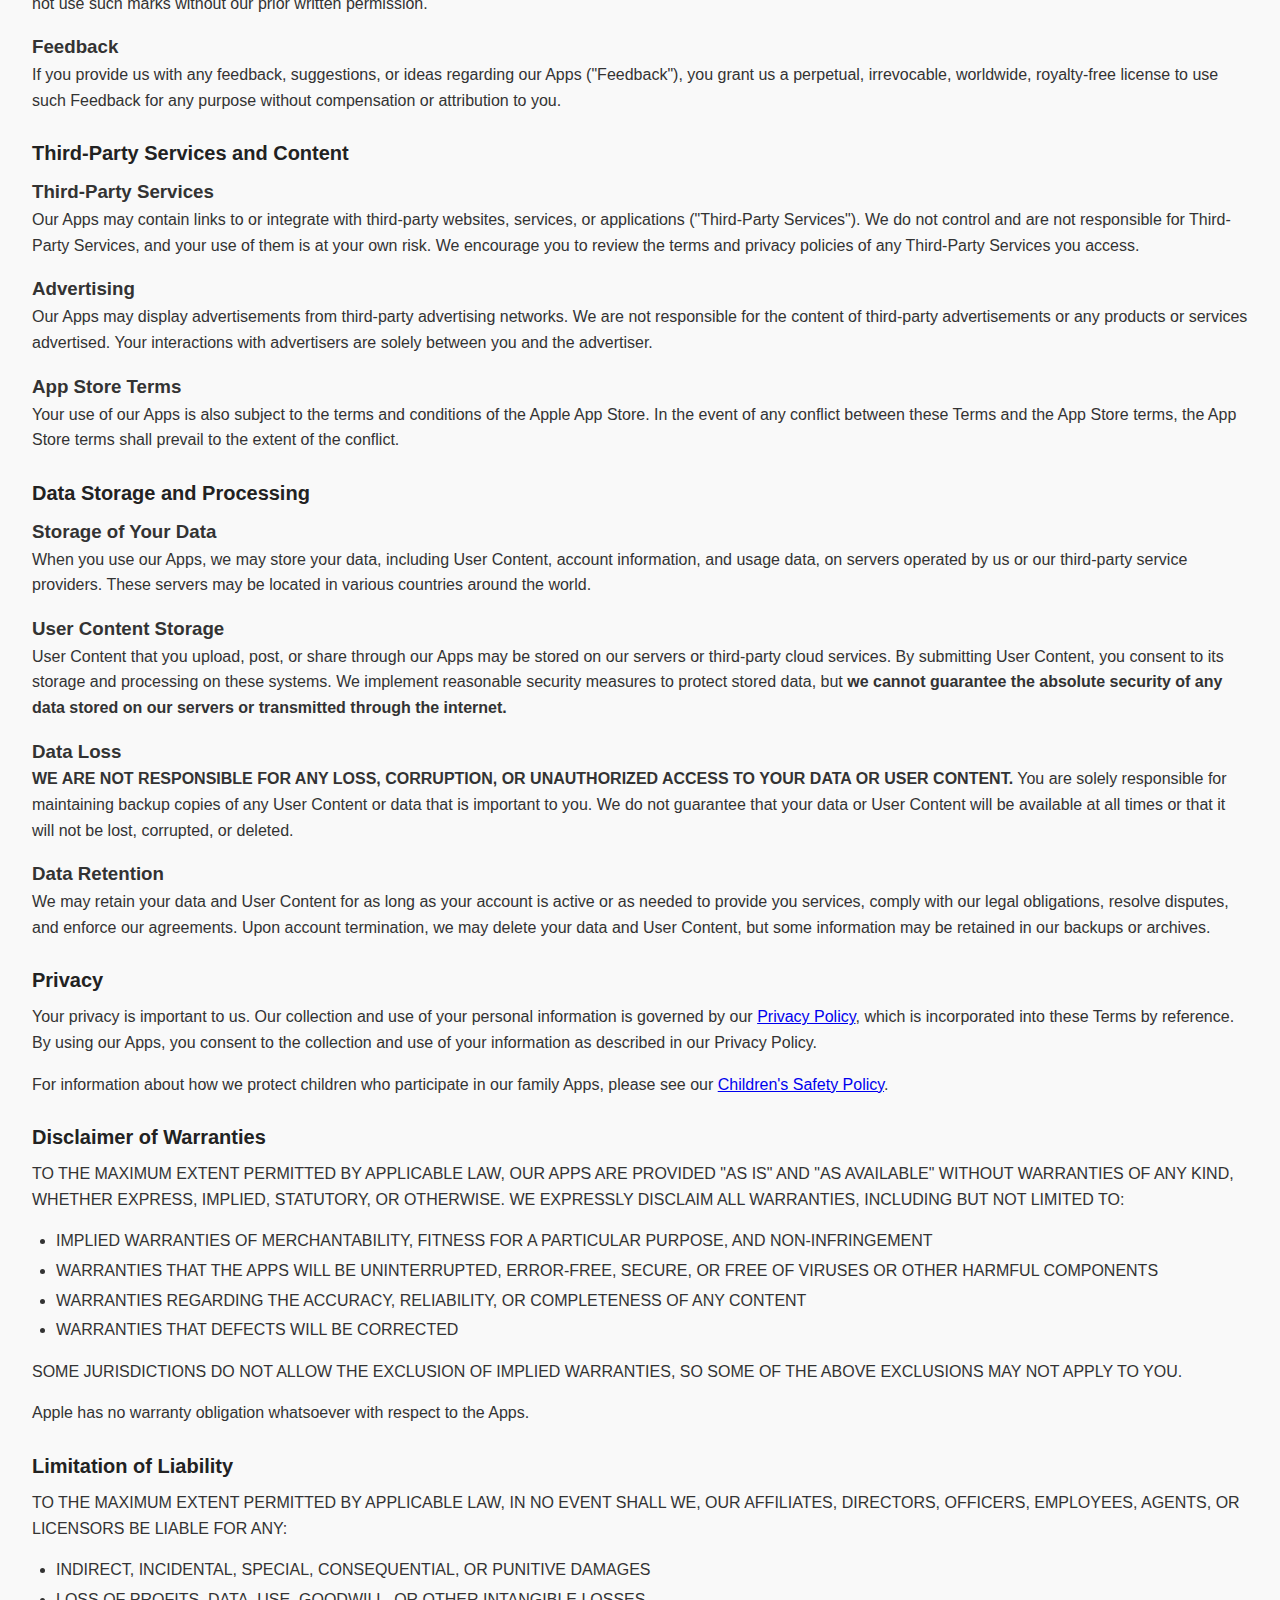
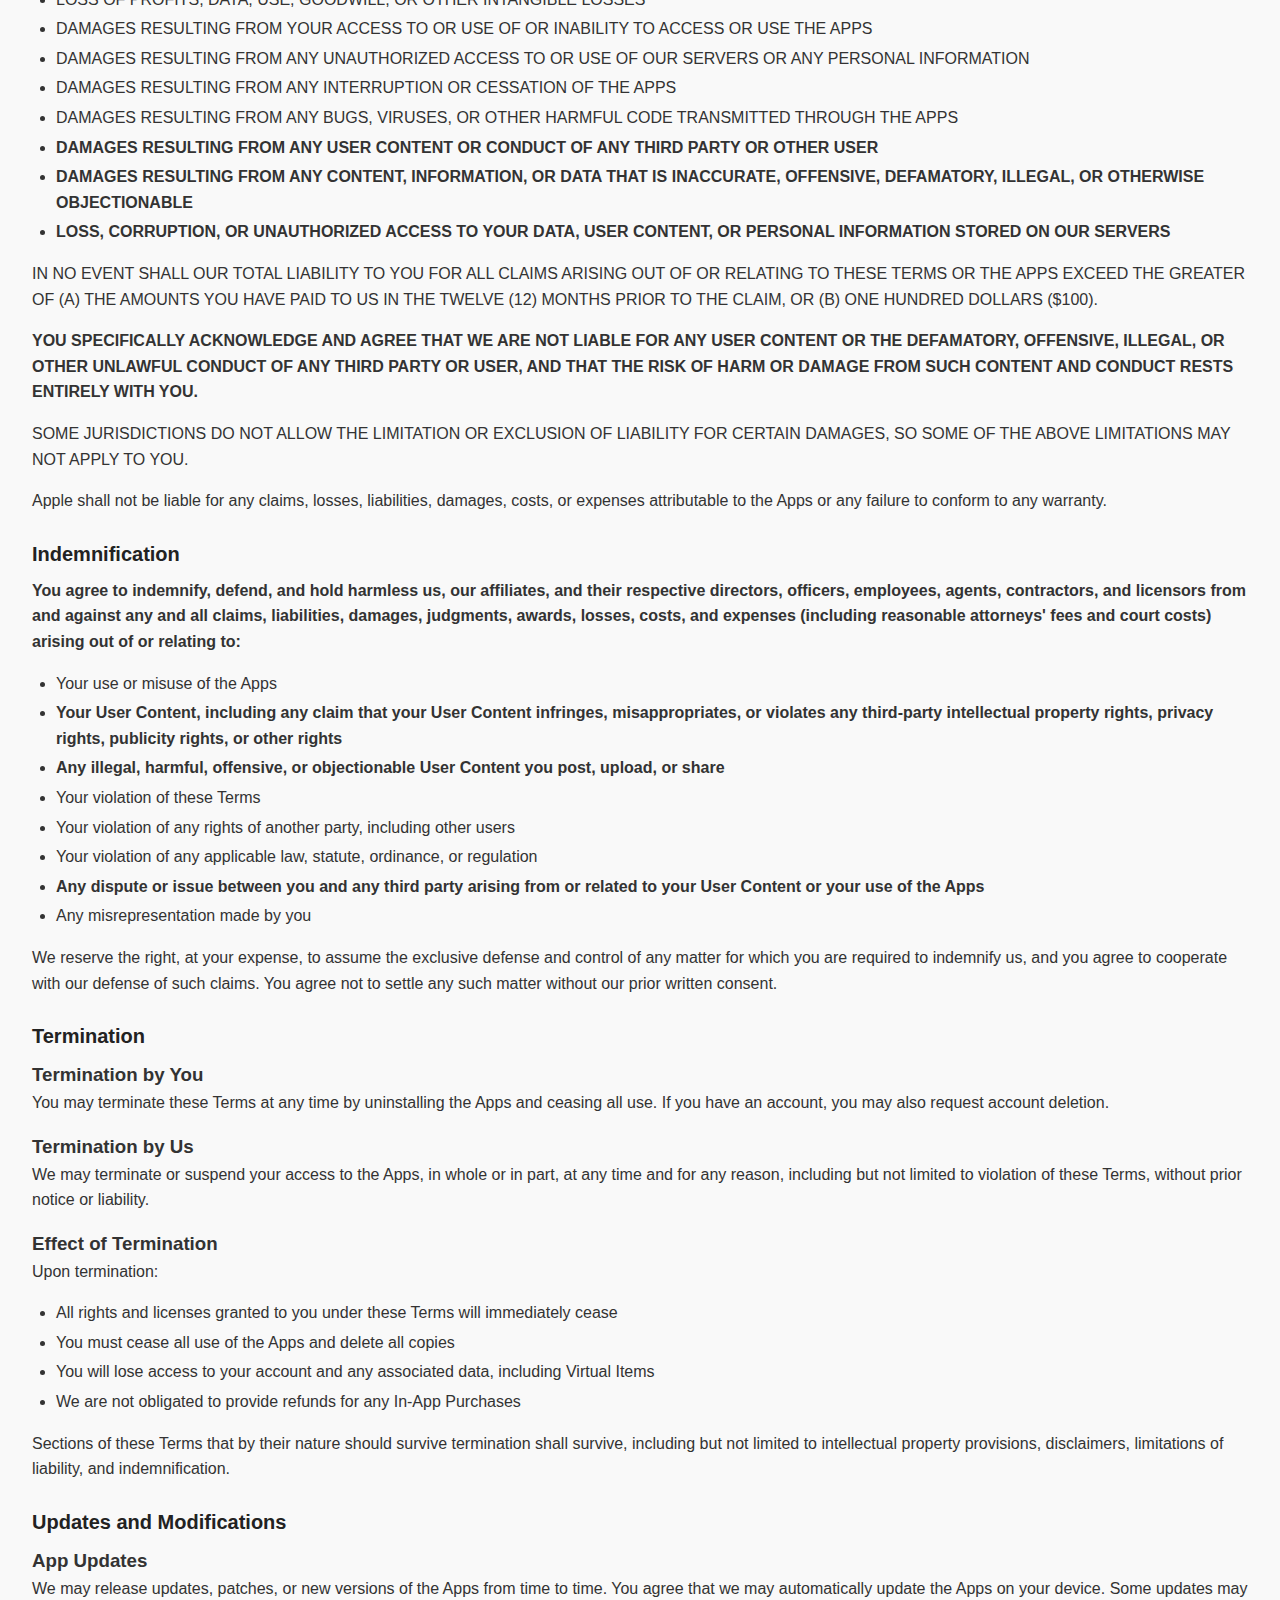
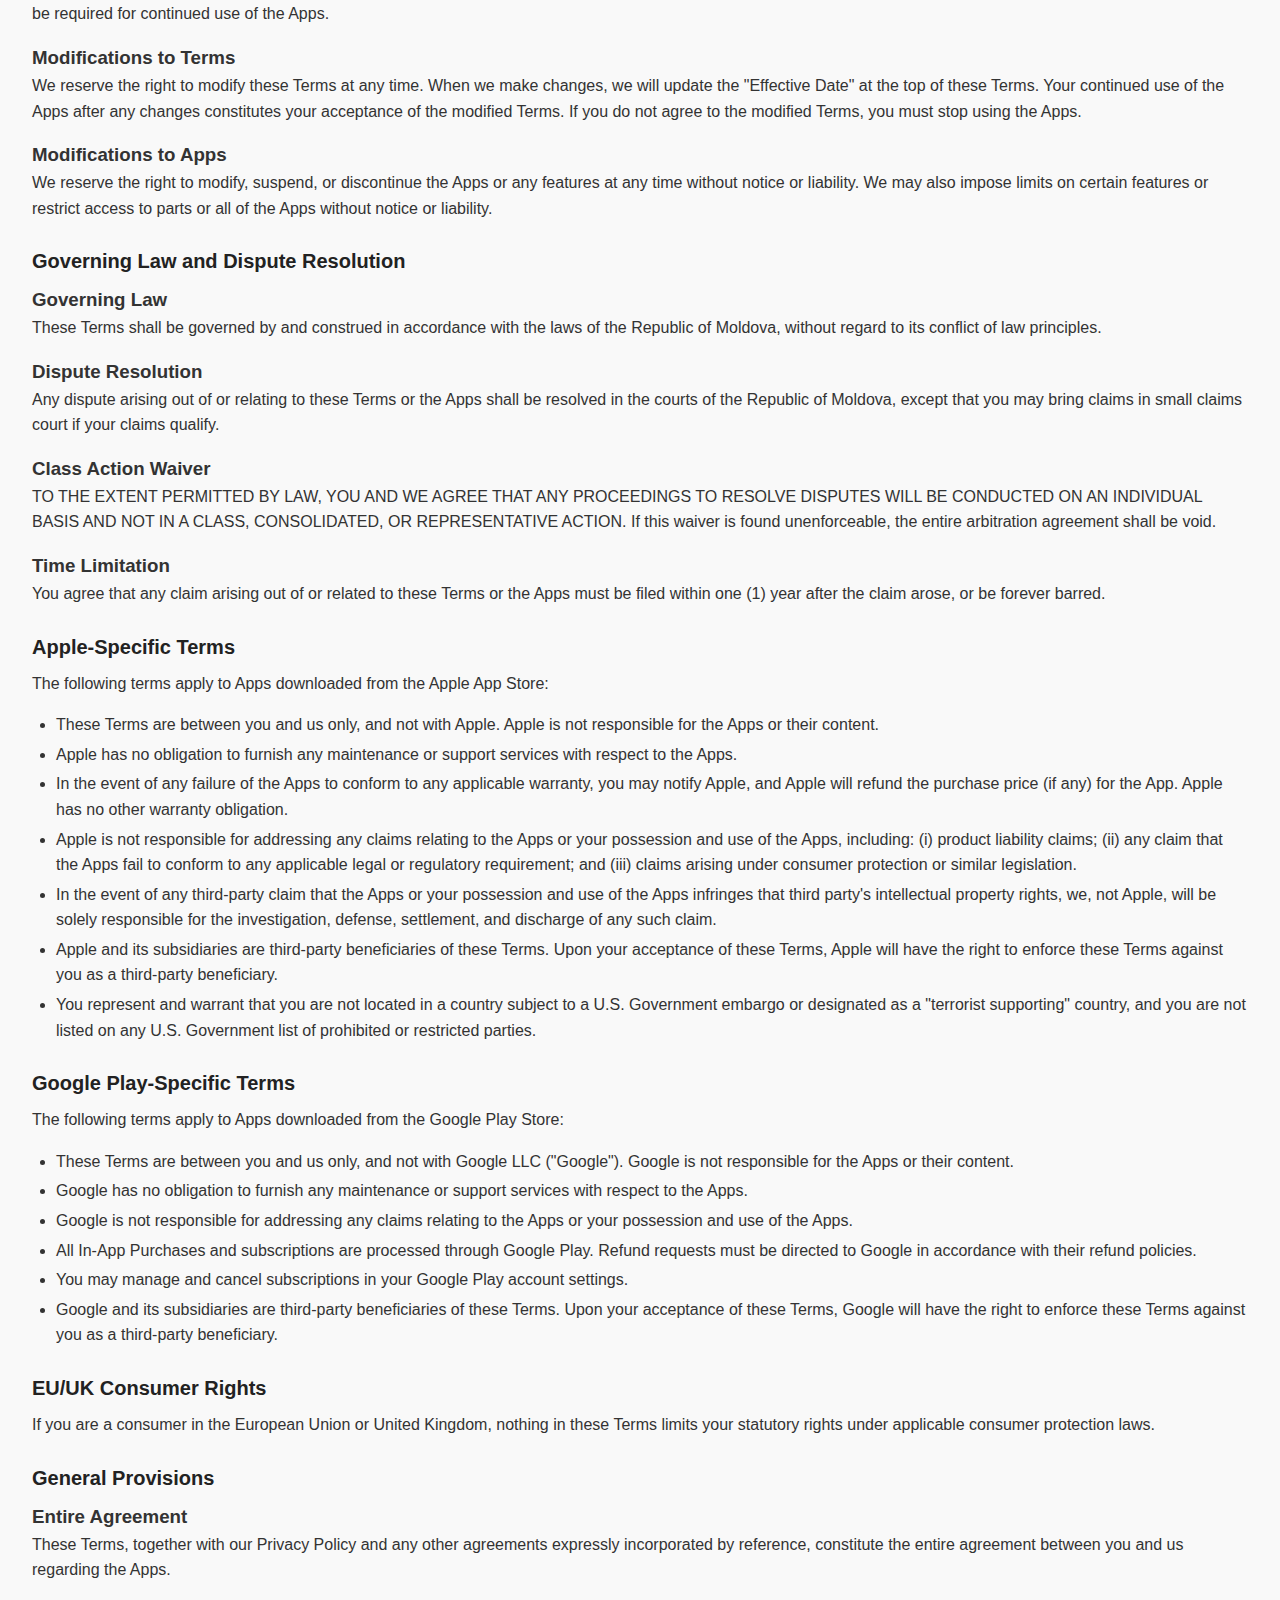
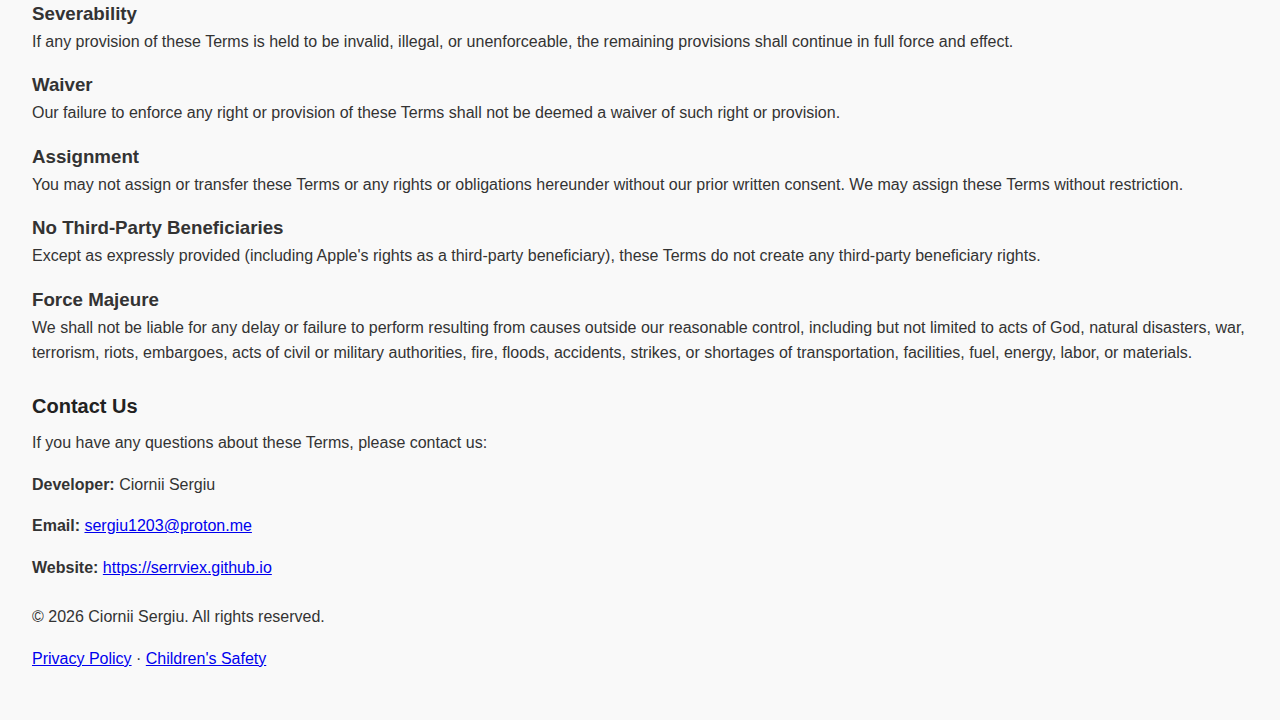
<file: terms.html>
<!DOCTYPE html>
<html lang="en">
<head>
    <meta charset="UTF-8">
    <meta name="viewport" content="width=device-width, initial-scale=1.0">
    <title>Terms of Service - Ciornii Sergiu</title>
    <link rel="stylesheet" href="style.css">
    <link rel="icon" href="data:image/svg+xml,<svg xmlns='http://www.w3.org/2000/svg' viewBox='0 0 100 100'><text y='.9em' font-size='90'>📜</text></svg>">
</head>
<body>
    <div class="legal-page">
        <div class="legal-container">
            <header class="legal-header">
                <a href="index.html" class="back-link">← Back to Home</a>
                <h1>Terms of Service</h1>
                <p class="effective-date"><strong>Effective Date:</strong> January 18, 2026</p>
            </header>

            <div class="legal-content">
                <section>
                    <h2>Acceptance of Terms</h2>
                    <p>These Terms of Service ("Terms") constitute a legally binding agreement between you ("User," "you," or "your") and Ciornii Sergiu ("Developer," "we," "us," or "our") governing your access to and use of our mobile applications, games, and related services (collectively, the "Apps").</p>
                    <p>By downloading, installing, accessing, or using our Apps, you acknowledge that you have read, understood, and agree to be bound by these Terms. If you do not agree to these Terms, do not download, install, or use our Apps.</p>
                    <p>These Terms are between you and us only, and not with Apple Inc. ("Apple"). We, not Apple, are solely responsible for our Apps and their content.</p>
                </section>

                <section>
                    <h2>Eligibility</h2>
                    <p>We offer different types of Apps with different age requirements. By using our Apps, you represent and warrant that you meet the applicable age requirements and that all information you provide is accurate and complete.</p>

                    <h3>General Apps (Games, Utilities)</h3>
                    <p>Our general-purpose Apps, including games and utilities, are designed for users aged 13 and older. You must be at least 13 years of age (or the minimum age required in your jurisdiction) to use these Apps. If you are under the age of 18 (or the age of majority in your jurisdiction), you represent that your parent or legal guardian has reviewed and agreed to these Terms on your behalf.</p>

                    <h3>Family Safety Apps</h3>
                    <p>Our family safety Apps (such as family location sharing and communication apps) support families of all compositions and have the following requirements:</p>
                    <ul>
                        <li><strong>Creating Family Groups:</strong> You must be at least 18 years of age to create a family group</li>
                        <li><strong>Adult-Only Families:</strong> Families may consist entirely of adult members (18+) with no age-based restrictions on features</li>
                        <li><strong>Creating Accounts:</strong> All users create their own accounts. During account creation, users must provide their age or birthdate for age verification purposes</li>
                        <li><strong>Adding Minors:</strong> When children under 13 are added to a family, they may create accounts only with verifiable parental consent and have access to limited app functionality with certain features requiring parental verification</li>
                        <li><strong>Teens 13-17:</strong> Teenagers may create accounts and join family groups with parental approval</li>
                    </ul>
                    <p>Parents and guardians are responsible for their children's use of family safety Apps and for ensuring that children understand and comply with these Terms.</p>
                </section>

                <section>
                    <h2>License Grant</h2>

                    <h3>Limited License</h3>
                    <p>Subject to your compliance with these Terms, we grant you a limited, non-exclusive, non-transferable, revocable license to download, install, and use our Apps on devices that you own or control, solely for your personal, non-commercial use.</p>

                    <h3>License Restrictions</h3>
                    <p>You agree not to:</p>
                    <ul>
                        <li>Copy, modify, or distribute the Apps or any content within them</li>
                        <li>Reverse engineer, decompile, disassemble, or attempt to derive the source code of the Apps</li>
                        <li>Remove, alter, or obscure any copyright, trademark, or other proprietary notices</li>
                        <li>Rent, lease, lend, sell, sublicense, or transfer the Apps to any third party</li>
                        <li>Use the Apps for any commercial purpose without our prior written consent</li>
                        <li>Use any automated systems, bots, or scripts to interact with the Apps</li>
                        <li>Exploit any bugs, glitches, or unintended features in the Apps</li>
                    </ul>

                    <h3>Reservation of Rights</h3>
                    <p>All rights not expressly granted in these Terms are reserved by us. The Apps are licensed, not sold, to you.</p>
                </section>

                <section>
                    <h2>User Accounts</h2>

                    <h3>Account Creation</h3>
                    <p>Some features of our Apps may require you to create an account. You agree to provide accurate, current, and complete information during registration and to update such information to keep it accurate, current, and complete.</p>

                    <h3>Account Security</h3>
                    <p>You are responsible for maintaining the confidentiality of your account credentials and for all activities that occur under your account. You agree to notify us immediately of any unauthorized use of your account or any other breach of security.</p>

                    <h3>Account Deletion</h3>
                    <p>You may request deletion of your account at any time by contacting us or using the account deletion feature within the App (if available). Upon account deletion, we will delete or anonymize your personal information in accordance with our Privacy Policy, except where we are required to retain certain information by law.</p>
                </section>

                <section>
                    <h2>In-App Purchases and Virtual Items</h2>

                    <h3>In-App Purchases</h3>
                    <p>Our Apps may offer in-app purchases, including but not limited to virtual currency, virtual items, premium features, subscriptions, or other digital content ("In-App Purchases"). All In-App Purchases are processed through the Apple App Store or other applicable platform.</p>

                    <h3>Virtual Items and Currency</h3>
                    <p>Virtual items, virtual currency, and other digital goods obtained through our Apps ("Virtual Items") have no real-world monetary value and cannot be exchanged for real money, goods, or services. Virtual Items are licensed to you, not sold, and remain our property.</p>
                    <p>You acknowledge that:</p>
                    <ul>
                        <li>Virtual Items have no cash value and cannot be redeemed for cash</li>
                        <li>We may modify, manage, regulate, control, or eliminate Virtual Items at any time</li>
                        <li>You have no property interest in Virtual Items</li>
                        <li>Virtual Items are non-transferable except as expressly permitted within the Apps</li>
                    </ul>

                    <h3>Payment and Billing</h3>
                    <p>All payments for In-App Purchases are processed by Apple through the App Store. You agree to pay all charges incurred by you or any users of your account at the prices in effect when such charges are incurred.</p>

                    <h3>Refunds</h3>
                    <p>All In-App Purchases are final and non-refundable, except as required by applicable law. Refund requests must be directed to Apple in accordance with their refund policies. We do not have the ability to process refunds for purchases made through the App Store.</p>

                    <h3>Subscriptions</h3>
                    <p>If you purchase a subscription:</p>
                    <ul>
                        <li>Payment will be charged to your Apple ID account at confirmation of purchase</li>
                        <li>Subscriptions automatically renew unless auto-renew is turned off at least 24 hours before the end of the current period</li>
                        <li>Your account will be charged for renewal within 24 hours prior to the end of the current period</li>
                        <li>You can manage and cancel subscriptions in your App Store account settings</li>
                        <li>Any unused portion of a free trial period will be forfeited when you purchase a subscription</li>
                    </ul>

                    <h3>Purchases by Minors</h3>
                    <p>Users aged 13 and older may make In-App Purchases subject to their device's parental control settings and applicable platform policies. Children under 13 cannot make in-app purchases - purchase functionality is disabled for users identified as under 13 based on their birthdate during account creation. Parents and guardians are responsible for configuring appropriate parental controls on their children's devices.</p>
                </section>

                <section>
                    <h2>User Content and Conduct</h2>

                    <h3>User Content</h3>
                    <p>Our Apps may allow you to create, upload, share, publish, or otherwise make available content, including but not limited to usernames, profile information, gameplay data, images, videos, text, comments, and communications ("User Content"). You retain ownership of your User Content, but you grant us a worldwide, non-exclusive, royalty-free, sublicensable, and transferable license to use, reproduce, modify, adapt, publish, distribute, and display your User Content in connection with operating and improving our Apps.</p>

                    <h3>Your Sole Responsibility for User Content</h3>
                    <p><strong>YOU ARE SOLELY AND ENTIRELY RESPONSIBLE FOR ALL USER CONTENT THAT YOU UPLOAD, POST, SHARE, OR OTHERWISE MAKE AVAILABLE THROUGH OUR APPS.</strong> You represent and warrant that:</p>
                    <ul>
                        <li>You own or have all necessary rights, licenses, and permissions to use and authorize us to use your User Content</li>
                        <li>Your User Content does not violate any applicable law, regulation, or the rights of any third party</li>
                        <li>Your User Content is accurate and not misleading</li>
                        <li>You have obtained all necessary consents from any individuals appearing in your User Content</li>
                    </ul>

                    <h3>Prohibited Content</h3>
                    <p>You agree that your User Content and conduct will not:</p>
                    <ul>
                        <li>Violate any applicable local, state, national, or international law or regulation</li>
                        <li>Infringe any copyright, trademark, patent, trade secret, or other intellectual property rights</li>
                        <li>Violate the privacy or publicity rights of any third party</li>
                        <li>Contain defamatory, libelous, or slanderous material</li>
                        <li>Contain obscene, pornographic, or sexually explicit content</li>
                        <li>Contain hate speech, discriminatory content, or content that promotes violence against any group or individual</li>
                        <li>Promote terrorism, illegal activities, or violence</li>
                        <li>Harass, bully, threaten, or intimidate other users</li>
                        <li>Contain content harmful to minors or exploit minors in any way</li>
                        <li>Impersonate any person or entity, or falsely state or misrepresent your affiliation</li>
                        <li>Contain viruses, malware, spyware, or other harmful code</li>
                        <li>Collect or harvest personal information about other users without consent</li>
                        <li>Spam, advertise, or promote commercial products or services without authorization</li>
                        <li>Interfere with or disrupt the Apps, servers, or networks</li>
                        <li>Engage in cheating, exploits, hacks, or unauthorized modifications</li>
                    </ul>

                    <h3>No Endorsement of User Content</h3>
                    <p><strong>WE DO NOT ENDORSE, SUPPORT, REPRESENT, OR GUARANTEE THE COMPLETENESS, TRUTHFULNESS, ACCURACY, OR RELIABILITY OF ANY USER CONTENT.</strong> User Content represents the views and opinions of the users who post it and does not represent our views or opinions. We are not responsible for any User Content posted by users, and we expressly disclaim any and all liability in connection with User Content.</p>

                    <h3>Content Moderation</h3>
                    <p>We may, but are not obligated to, monitor, review, screen, edit, refuse to post, or remove any User Content at our sole discretion, at any time, and for any reason or no reason, without notice to you. We have no obligation to display or distribute any User Content, and we may remove or refuse any User Content that we believe violates these Terms or may expose us to legal liability.</p>
                    <p><strong>HOWEVER, WE DO NOT AND CANNOT REVIEW ALL USER CONTENT AND ARE NOT RESPONSIBLE FOR ANY USER CONTENT.</strong> Our review, screening, or moderation of User Content does not constitute our endorsement or approval of such content.</p>

                    <h3>Reporting Violations</h3>
                    <p>If you believe any User Content violates these Terms or applicable law, please report it to us at <a href="mailto:sergiu1203@proton.me">sergiu1203@proton.me</a>. We will review reported content and take appropriate action, which may include removing the content and terminating the accounts of repeat offenders. However, we are not obligated to take any specific action in response to reports.</p>

                    <h3>Copyright Infringement and DMCA</h3>
                    <p>If you believe that any User Content infringes your copyright, please send a written notice to us at <a href="mailto:sergiu1203@proton.me">sergiu1203@proton.me</a> containing:</p>
                    <ul>
                        <li>A description of the copyrighted work you claim has been infringed</li>
                        <li>A description of where the allegedly infringing content is located within our Apps</li>
                        <li>Your contact information (name, address, email, phone number)</li>
                        <li>A statement that you have a good faith belief that the use is not authorized by the copyright owner</li>
                        <li>A statement, under penalty of perjury, that the information in your notice is accurate and that you are the copyright owner or authorized to act on behalf of the owner</li>
                        <li>Your physical or electronic signature</li>
                    </ul>
                    <p>We will respond to valid copyright infringement notices and may remove or disable access to the allegedly infringing content.</p>

                    <h3>Assumption of Risk</h3>
                    <p>You understand and agree that by using our Apps, you may be exposed to User Content that is offensive, indecent, objectionable, inaccurate, or otherwise inappropriate. <strong>YOU USE OUR APPS AND ACCESS USER CONTENT AT YOUR OWN RISK.</strong> We shall not be liable for any User Content, including any errors or omissions, or any loss or damage of any kind incurred as a result of User Content.</p>
                </section>

                <section>
                    <h2>Intellectual Property</h2>

                    <h3>Our Intellectual Property</h3>
                    <p>The Apps and all content, features, and functionality, including but not limited to text, graphics, logos, icons, images, audio, video, software, code, and the design, selection, and arrangement thereof, are owned by us, our licensors, or other providers and are protected by copyright, trademark, patent, trade secret, and other intellectual property laws.</p>

                    <h3>Trademarks</h3>
                    <p>Our name, logo, and all related names, logos, product and service names, designs, and slogans are our trademarks or the trademarks of our affiliates or licensors. You may not use such marks without our prior written permission.</p>

                    <h3>Feedback</h3>
                    <p>If you provide us with any feedback, suggestions, or ideas regarding our Apps ("Feedback"), you grant us a perpetual, irrevocable, worldwide, royalty-free license to use such Feedback for any purpose without compensation or attribution to you.</p>
                </section>

                <section>
                    <h2>Third-Party Services and Content</h2>

                    <h3>Third-Party Services</h3>
                    <p>Our Apps may contain links to or integrate with third-party websites, services, or applications ("Third-Party Services"). We do not control and are not responsible for Third-Party Services, and your use of them is at your own risk. We encourage you to review the terms and privacy policies of any Third-Party Services you access.</p>

                    <h3>Advertising</h3>
                    <p>Our Apps may display advertisements from third-party advertising networks. We are not responsible for the content of third-party advertisements or any products or services advertised. Your interactions with advertisers are solely between you and the advertiser.</p>

                    <h3>App Store Terms</h3>
                    <p>Your use of our Apps is also subject to the terms and conditions of the Apple App Store. In the event of any conflict between these Terms and the App Store terms, the App Store terms shall prevail to the extent of the conflict.</p>
                </section>

                <section>
                    <h2>Data Storage and Processing</h2>

                    <h3>Storage of Your Data</h3>
                    <p>When you use our Apps, we may store your data, including User Content, account information, and usage data, on servers operated by us or our third-party service providers. These servers may be located in various countries around the world.</p>

                    <h3>User Content Storage</h3>
                    <p>User Content that you upload, post, or share through our Apps may be stored on our servers or third-party cloud services. By submitting User Content, you consent to its storage and processing on these systems. We implement reasonable security measures to protect stored data, but <strong>we cannot guarantee the absolute security of any data stored on our servers or transmitted through the internet.</strong></p>

                    <h3>Data Loss</h3>
                    <p><strong>WE ARE NOT RESPONSIBLE FOR ANY LOSS, CORRUPTION, OR UNAUTHORIZED ACCESS TO YOUR DATA OR USER CONTENT.</strong> You are solely responsible for maintaining backup copies of any User Content or data that is important to you. We do not guarantee that your data or User Content will be available at all times or that it will not be lost, corrupted, or deleted.</p>

                    <h3>Data Retention</h3>
                    <p>We may retain your data and User Content for as long as your account is active or as needed to provide you services, comply with our legal obligations, resolve disputes, and enforce our agreements. Upon account termination, we may delete your data and User Content, but some information may be retained in our backups or archives.</p>
                </section>

                <section>
                    <h2>Privacy</h2>
                    <p>Your privacy is important to us. Our collection and use of your personal information is governed by our <a href="privacy.html">Privacy Policy</a>, which is incorporated into these Terms by reference. By using our Apps, you consent to the collection and use of your information as described in our Privacy Policy.</p>
                    <p>For information about how we protect children who participate in our family Apps, please see our <a href="children-safety.html">Children's Safety Policy</a>.</p>
                </section>

                <section>
                    <h2>Disclaimer of Warranties</h2>
                    <p>TO THE MAXIMUM EXTENT PERMITTED BY APPLICABLE LAW, OUR APPS ARE PROVIDED "AS IS" AND "AS AVAILABLE" WITHOUT WARRANTIES OF ANY KIND, WHETHER EXPRESS, IMPLIED, STATUTORY, OR OTHERWISE. WE EXPRESSLY DISCLAIM ALL WARRANTIES, INCLUDING BUT NOT LIMITED TO:</p>
                    <ul>
                        <li>IMPLIED WARRANTIES OF MERCHANTABILITY, FITNESS FOR A PARTICULAR PURPOSE, AND NON-INFRINGEMENT</li>
                        <li>WARRANTIES THAT THE APPS WILL BE UNINTERRUPTED, ERROR-FREE, SECURE, OR FREE OF VIRUSES OR OTHER HARMFUL COMPONENTS</li>
                        <li>WARRANTIES REGARDING THE ACCURACY, RELIABILITY, OR COMPLETENESS OF ANY CONTENT</li>
                        <li>WARRANTIES THAT DEFECTS WILL BE CORRECTED</li>
                    </ul>
                    <p>SOME JURISDICTIONS DO NOT ALLOW THE EXCLUSION OF IMPLIED WARRANTIES, SO SOME OF THE ABOVE EXCLUSIONS MAY NOT APPLY TO YOU.</p>
                    <p>Apple has no warranty obligation whatsoever with respect to the Apps.</p>
                </section>

                <section>
                    <h2>Limitation of Liability</h2>
                    <p>TO THE MAXIMUM EXTENT PERMITTED BY APPLICABLE LAW, IN NO EVENT SHALL WE, OUR AFFILIATES, DIRECTORS, OFFICERS, EMPLOYEES, AGENTS, OR LICENSORS BE LIABLE FOR ANY:</p>
                    <ul>
                        <li>INDIRECT, INCIDENTAL, SPECIAL, CONSEQUENTIAL, OR PUNITIVE DAMAGES</li>
                        <li>LOSS OF PROFITS, DATA, USE, GOODWILL, OR OTHER INTANGIBLE LOSSES</li>
                        <li>DAMAGES RESULTING FROM YOUR ACCESS TO OR USE OF OR INABILITY TO ACCESS OR USE THE APPS</li>
                        <li>DAMAGES RESULTING FROM ANY UNAUTHORIZED ACCESS TO OR USE OF OUR SERVERS OR ANY PERSONAL INFORMATION</li>
                        <li>DAMAGES RESULTING FROM ANY INTERRUPTION OR CESSATION OF THE APPS</li>
                        <li>DAMAGES RESULTING FROM ANY BUGS, VIRUSES, OR OTHER HARMFUL CODE TRANSMITTED THROUGH THE APPS</li>
                        <li><strong>DAMAGES RESULTING FROM ANY USER CONTENT OR CONDUCT OF ANY THIRD PARTY OR OTHER USER</strong></li>
                        <li><strong>DAMAGES RESULTING FROM ANY CONTENT, INFORMATION, OR DATA THAT IS INACCURATE, OFFENSIVE, DEFAMATORY, ILLEGAL, OR OTHERWISE OBJECTIONABLE</strong></li>
                        <li><strong>LOSS, CORRUPTION, OR UNAUTHORIZED ACCESS TO YOUR DATA, USER CONTENT, OR PERSONAL INFORMATION STORED ON OUR SERVERS</strong></li>
                    </ul>
                    <p>IN NO EVENT SHALL OUR TOTAL LIABILITY TO YOU FOR ALL CLAIMS ARISING OUT OF OR RELATING TO THESE TERMS OR THE APPS EXCEED THE GREATER OF (A) THE AMOUNTS YOU HAVE PAID TO US IN THE TWELVE (12) MONTHS PRIOR TO THE CLAIM, OR (B) ONE HUNDRED DOLLARS ($100).</p>
                    <p><strong>YOU SPECIFICALLY ACKNOWLEDGE AND AGREE THAT WE ARE NOT LIABLE FOR ANY USER CONTENT OR THE DEFAMATORY, OFFENSIVE, ILLEGAL, OR OTHER UNLAWFUL CONDUCT OF ANY THIRD PARTY OR USER, AND THAT THE RISK OF HARM OR DAMAGE FROM SUCH CONTENT AND CONDUCT RESTS ENTIRELY WITH YOU.</strong></p>
                    <p>SOME JURISDICTIONS DO NOT ALLOW THE LIMITATION OR EXCLUSION OF LIABILITY FOR CERTAIN DAMAGES, SO SOME OF THE ABOVE LIMITATIONS MAY NOT APPLY TO YOU.</p>
                    <p>Apple shall not be liable for any claims, losses, liabilities, damages, costs, or expenses attributable to the Apps or any failure to conform to any warranty.</p>
                </section>

                <section>
                    <h2>Indemnification</h2>
                    <p><strong>You agree to indemnify, defend, and hold harmless us, our affiliates, and their respective directors, officers, employees, agents, contractors, and licensors from and against any and all claims, liabilities, damages, judgments, awards, losses, costs, and expenses (including reasonable attorneys' fees and court costs) arising out of or relating to:</strong></p>
                    <ul>
                        <li>Your use or misuse of the Apps</li>
                        <li><strong>Your User Content, including any claim that your User Content infringes, misappropriates, or violates any third-party intellectual property rights, privacy rights, publicity rights, or other rights</strong></li>
                        <li><strong>Any illegal, harmful, offensive, or objectionable User Content you post, upload, or share</strong></li>
                        <li>Your violation of these Terms</li>
                        <li>Your violation of any rights of another party, including other users</li>
                        <li>Your violation of any applicable law, statute, ordinance, or regulation</li>
                        <li><strong>Any dispute or issue between you and any third party arising from or related to your User Content or your use of the Apps</strong></li>
                        <li>Any misrepresentation made by you</li>
                    </ul>
                    <p>We reserve the right, at your expense, to assume the exclusive defense and control of any matter for which you are required to indemnify us, and you agree to cooperate with our defense of such claims. You agree not to settle any such matter without our prior written consent.</p>
                </section>

                <section>
                    <h2>Termination</h2>

                    <h3>Termination by You</h3>
                    <p>You may terminate these Terms at any time by uninstalling the Apps and ceasing all use. If you have an account, you may also request account deletion.</p>

                    <h3>Termination by Us</h3>
                    <p>We may terminate or suspend your access to the Apps, in whole or in part, at any time and for any reason, including but not limited to violation of these Terms, without prior notice or liability.</p>

                    <h3>Effect of Termination</h3>
                    <p>Upon termination:</p>
                    <ul>
                        <li>All rights and licenses granted to you under these Terms will immediately cease</li>
                        <li>You must cease all use of the Apps and delete all copies</li>
                        <li>You will lose access to your account and any associated data, including Virtual Items</li>
                        <li>We are not obligated to provide refunds for any In-App Purchases</li>
                    </ul>
                    <p>Sections of these Terms that by their nature should survive termination shall survive, including but not limited to intellectual property provisions, disclaimers, limitations of liability, and indemnification.</p>
                </section>

                <section>
                    <h2>Updates and Modifications</h2>

                    <h3>App Updates</h3>
                    <p>We may release updates, patches, or new versions of the Apps from time to time. You agree that we may automatically update the Apps on your device. Some updates may be required for continued use of the Apps.</p>

                    <h3>Modifications to Terms</h3>
                    <p>We reserve the right to modify these Terms at any time. When we make changes, we will update the "Effective Date" at the top of these Terms. Your continued use of the Apps after any changes constitutes your acceptance of the modified Terms. If you do not agree to the modified Terms, you must stop using the Apps.</p>

                    <h3>Modifications to Apps</h3>
                    <p>We reserve the right to modify, suspend, or discontinue the Apps or any features at any time without notice or liability. We may also impose limits on certain features or restrict access to parts or all of the Apps without notice or liability.</p>
                </section>

                <section>
                    <h2>Governing Law and Dispute Resolution</h2>

                    <h3>Governing Law</h3>
                    <p>These Terms shall be governed by and construed in accordance with the laws of the Republic of Moldova, without regard to its conflict of law principles.</p>

                    <h3>Dispute Resolution</h3>
                    <p>Any dispute arising out of or relating to these Terms or the Apps shall be resolved in the courts of the Republic of Moldova, except that you may bring claims in small claims court if your claims qualify.</p>

                    <h3>Class Action Waiver</h3>
                    <p>TO THE EXTENT PERMITTED BY LAW, YOU AND WE AGREE THAT ANY PROCEEDINGS TO RESOLVE DISPUTES WILL BE CONDUCTED ON AN INDIVIDUAL BASIS AND NOT IN A CLASS, CONSOLIDATED, OR REPRESENTATIVE ACTION. If this waiver is found unenforceable, the entire arbitration agreement shall be void.</p>

                    <h3>Time Limitation</h3>
                    <p>You agree that any claim arising out of or related to these Terms or the Apps must be filed within one (1) year after the claim arose, or be forever barred.</p>
                </section>

                <section>
                    <h2>Apple-Specific Terms</h2>
                    <p>The following terms apply to Apps downloaded from the Apple App Store:</p>
                    <ul>
                        <li>These Terms are between you and us only, and not with Apple. Apple is not responsible for the Apps or their content.</li>
                        <li>Apple has no obligation to furnish any maintenance or support services with respect to the Apps.</li>
                        <li>In the event of any failure of the Apps to conform to any applicable warranty, you may notify Apple, and Apple will refund the purchase price (if any) for the App. Apple has no other warranty obligation.</li>
                        <li>Apple is not responsible for addressing any claims relating to the Apps or your possession and use of the Apps, including: (i) product liability claims; (ii) any claim that the Apps fail to conform to any applicable legal or regulatory requirement; and (iii) claims arising under consumer protection or similar legislation.</li>
                        <li>In the event of any third-party claim that the Apps or your possession and use of the Apps infringes that third party's intellectual property rights, we, not Apple, will be solely responsible for the investigation, defense, settlement, and discharge of any such claim.</li>
                        <li>Apple and its subsidiaries are third-party beneficiaries of these Terms. Upon your acceptance of these Terms, Apple will have the right to enforce these Terms against you as a third-party beneficiary.</li>
                        <li>You represent and warrant that you are not located in a country subject to a U.S. Government embargo or designated as a "terrorist supporting" country, and you are not listed on any U.S. Government list of prohibited or restricted parties.</li>
                    </ul>
                </section>

                <section>
                    <h2>Google Play-Specific Terms</h2>
                    <p>The following terms apply to Apps downloaded from the Google Play Store:</p>
                    <ul>
                        <li>These Terms are between you and us only, and not with Google LLC ("Google"). Google is not responsible for the Apps or their content.</li>
                        <li>Google has no obligation to furnish any maintenance or support services with respect to the Apps.</li>
                        <li>Google is not responsible for addressing any claims relating to the Apps or your possession and use of the Apps.</li>
                        <li>All In-App Purchases and subscriptions are processed through Google Play. Refund requests must be directed to Google in accordance with their refund policies.</li>
                        <li>You may manage and cancel subscriptions in your Google Play account settings.</li>
                        <li>Google and its subsidiaries are third-party beneficiaries of these Terms. Upon your acceptance of these Terms, Google will have the right to enforce these Terms against you as a third-party beneficiary.</li>
                    </ul>
                </section>

                <section>
                    <h2>EU/UK Consumer Rights</h2>
                    <p>If you are a consumer in the European Union or United Kingdom, nothing in these Terms limits your statutory rights under applicable consumer protection laws.</p>
                </section>

                <section>
                    <h2>General Provisions</h2>

                    <h3>Entire Agreement</h3>
                    <p>These Terms, together with our Privacy Policy and any other agreements expressly incorporated by reference, constitute the entire agreement between you and us regarding the Apps.</p>

                    <h3>Severability</h3>
                    <p>If any provision of these Terms is held to be invalid, illegal, or unenforceable, the remaining provisions shall continue in full force and effect.</p>

                    <h3>Waiver</h3>
                    <p>Our failure to enforce any right or provision of these Terms shall not be deemed a waiver of such right or provision.</p>

                    <h3>Assignment</h3>
                    <p>You may not assign or transfer these Terms or any rights or obligations hereunder without our prior written consent. We may assign these Terms without restriction.</p>

                    <h3>No Third-Party Beneficiaries</h3>
                    <p>Except as expressly provided (including Apple's rights as a third-party beneficiary), these Terms do not create any third-party beneficiary rights.</p>

                    <h3>Force Majeure</h3>
                    <p>We shall not be liable for any delay or failure to perform resulting from causes outside our reasonable control, including but not limited to acts of God, natural disasters, war, terrorism, riots, embargoes, acts of civil or military authorities, fire, floods, accidents, strikes, or shortages of transportation, facilities, fuel, energy, labor, or materials.</p>
                </section>

                <section>
                    <h2>Contact Us</h2>
                    <div class="contact-section">
                        <p>If you have any questions about these Terms, please contact us:</p>
                        <p><strong>Developer:</strong> Ciornii Sergiu</p>
                        <p><strong>Email:</strong> <a href="mailto:sergiu1203@proton.me">sergiu1203@proton.me</a></p>
                        <p><strong>Website:</strong> <a href="https://serrviex.github.io">https://serrviex.github.io</a></p>
                    </div>
                </section>
            </div>

            <footer class="legal-footer">
                <p>© 2026 Ciornii Sergiu. All rights reserved.</p>
                <p style="margin-top: 0.5rem;"><a href="privacy.html">Privacy Policy</a> · <a href="children-safety.html">Children's Safety</a></p>
            </footer>
        </div>
    </div>
</body>
</html>
</file>
<file: style.css>
* {
    margin: 0;
    padding: 0;
    box-sizing: border-box;
}

body {
    font-family: -apple-system, BlinkMacSystemFont, 'Segoe UI', Roboto, Oxygen, Ubuntu, sans-serif;
    line-height: 1.6;
    color: #333;
    background-color: #f9f9f9;
    padding: 2rem;
}

.container {
    max-width: 800px;
    margin: 0 auto;
    background: #fff;
    padding: 2rem 3rem;
    border-radius: 8px;
    box-shadow: 0 2px 10px rgba(0, 0, 0, 0.1);
}

h1 {
    color: #111;
    margin-bottom: 1rem;
    font-size: 2rem;
}

h2 {
    color: #222;
    margin-top: 1.5rem;
    margin-bottom: 0.5rem;
    font-size: 1.25rem;
}

p {
    margin-bottom: 1rem;
}

ul {
    margin-left: 1.5rem;
    margin-bottom: 1rem;
}

li {
    margin-bottom: 0.25rem;
}

nav {
    display: flex;
    gap: 1rem;
    margin-top: 1rem;
}

nav a {
    display: inline-block;
    padding: 0.75rem 1.5rem;
    background: #333;
    color: #fff;
    text-decoration: none;
    border-radius: 4px;
    transition: background 0.2s;
}

nav a:hover {
    background: #555;
}

.back-link {
    display: inline-block;
    margin-bottom: 1rem;
    color: #666;
    text-decoration: none;
}

.back-link:hover {
    color: #333;
}

.last-updated {
    color: #666;
    font-size: 0.9rem;
    margin-bottom: 2rem;
}

.contact {
    margin-top: 2rem;
    color: #666;
    font-size: 0.9rem;
}

.contact a {
    color: #333;
}

section {
    margin-bottom: 1.5rem;
}
</file>
